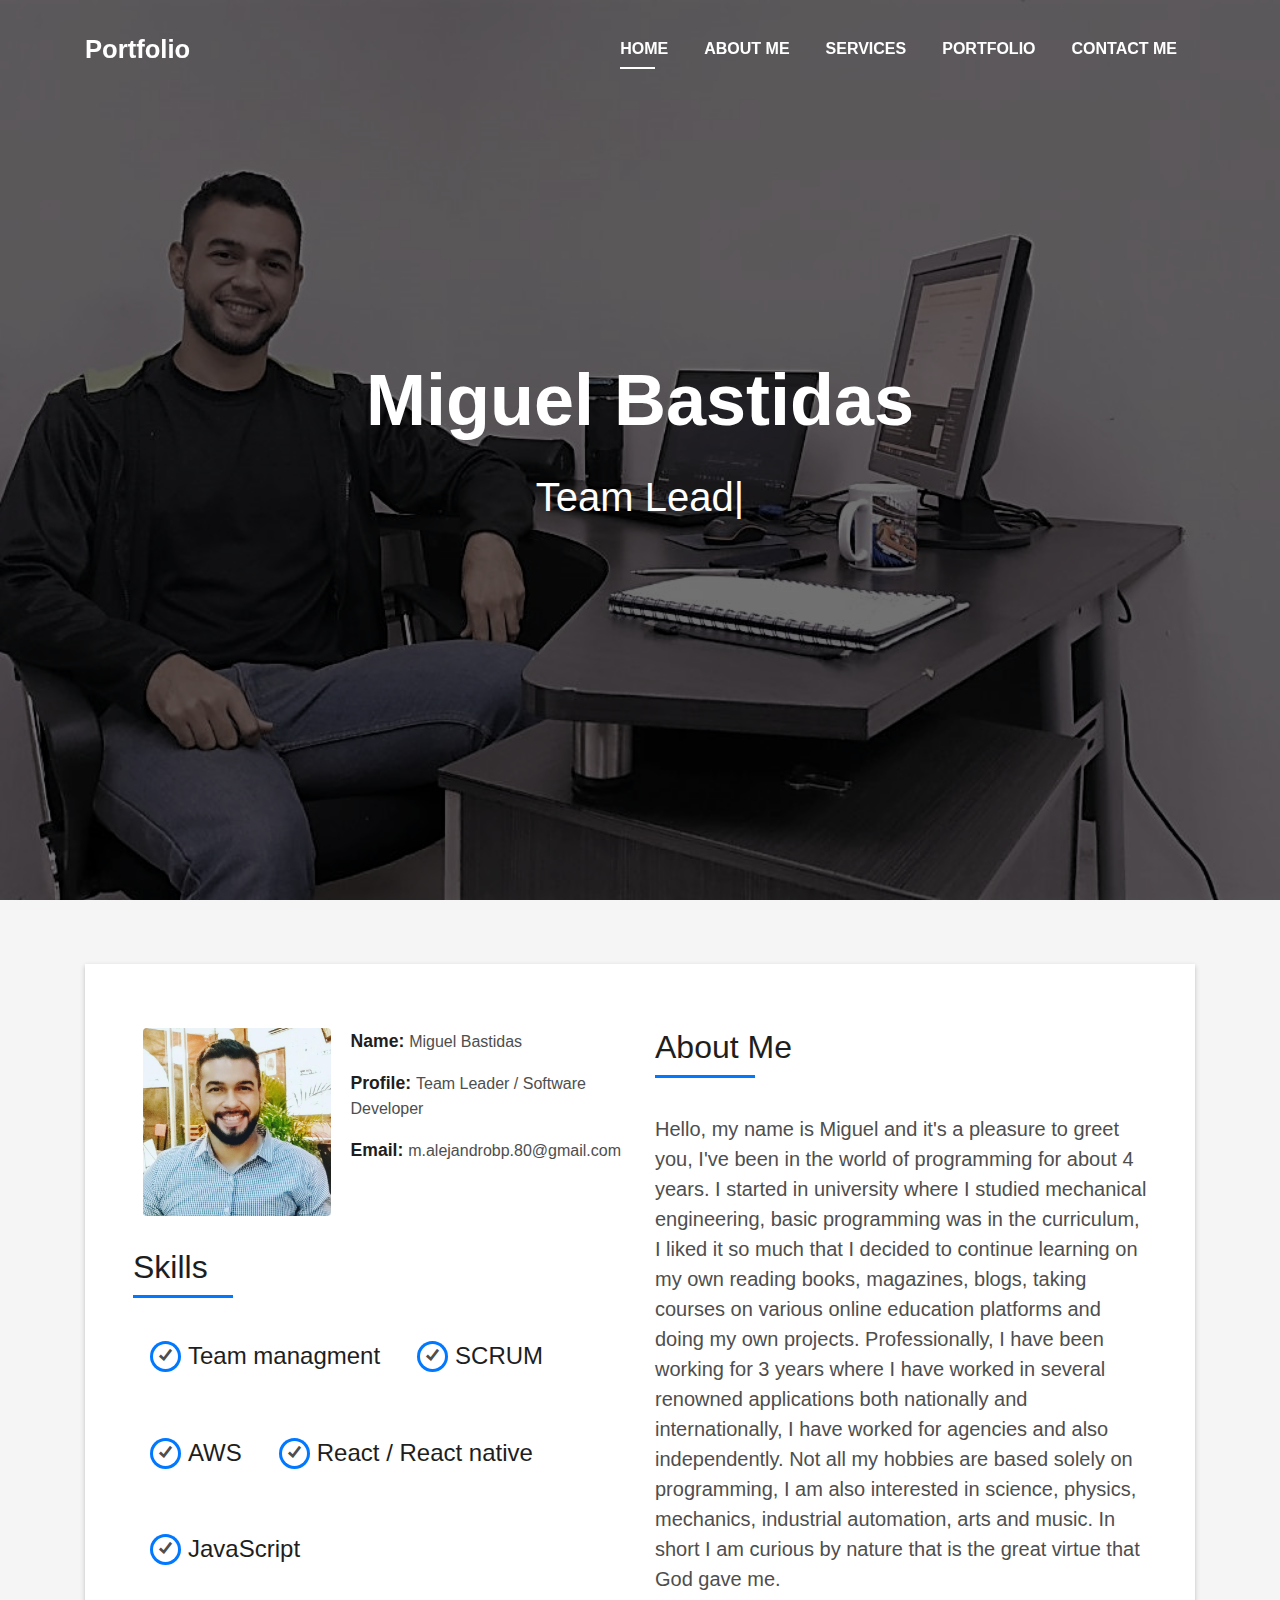
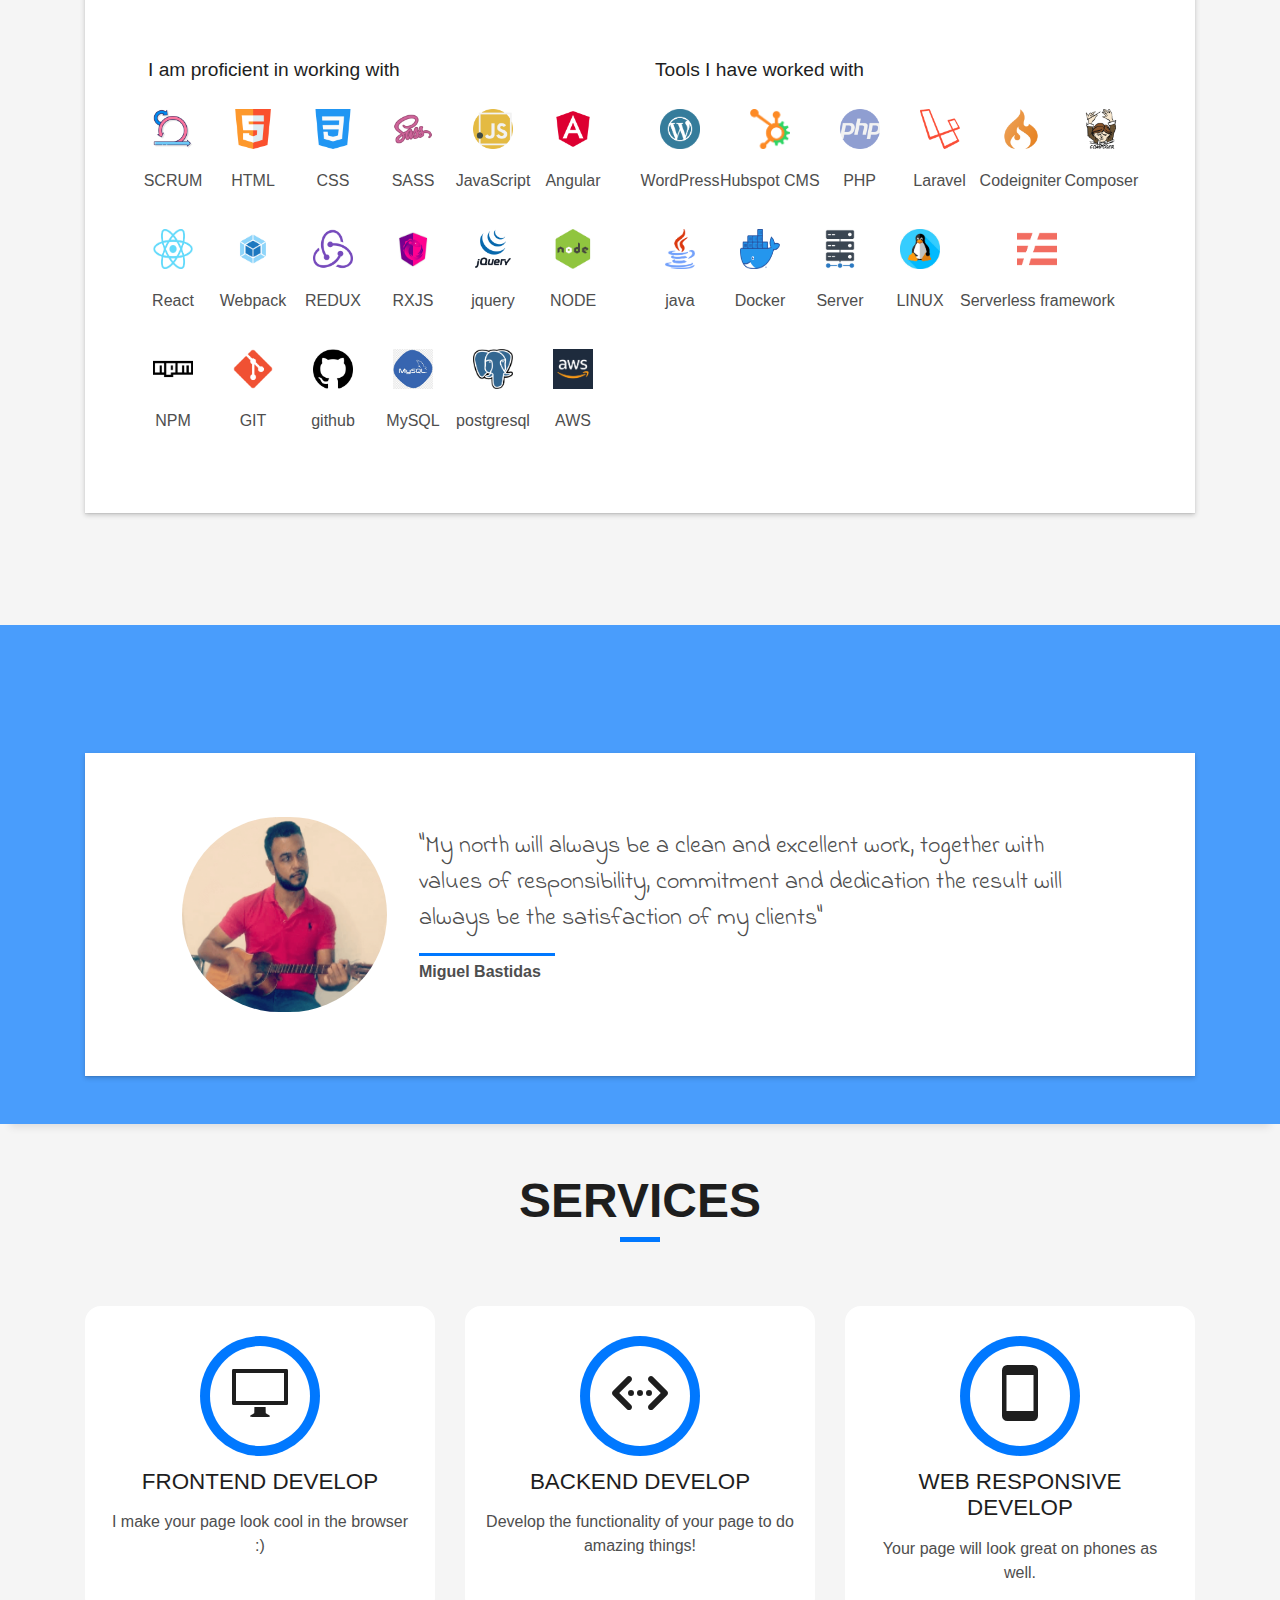
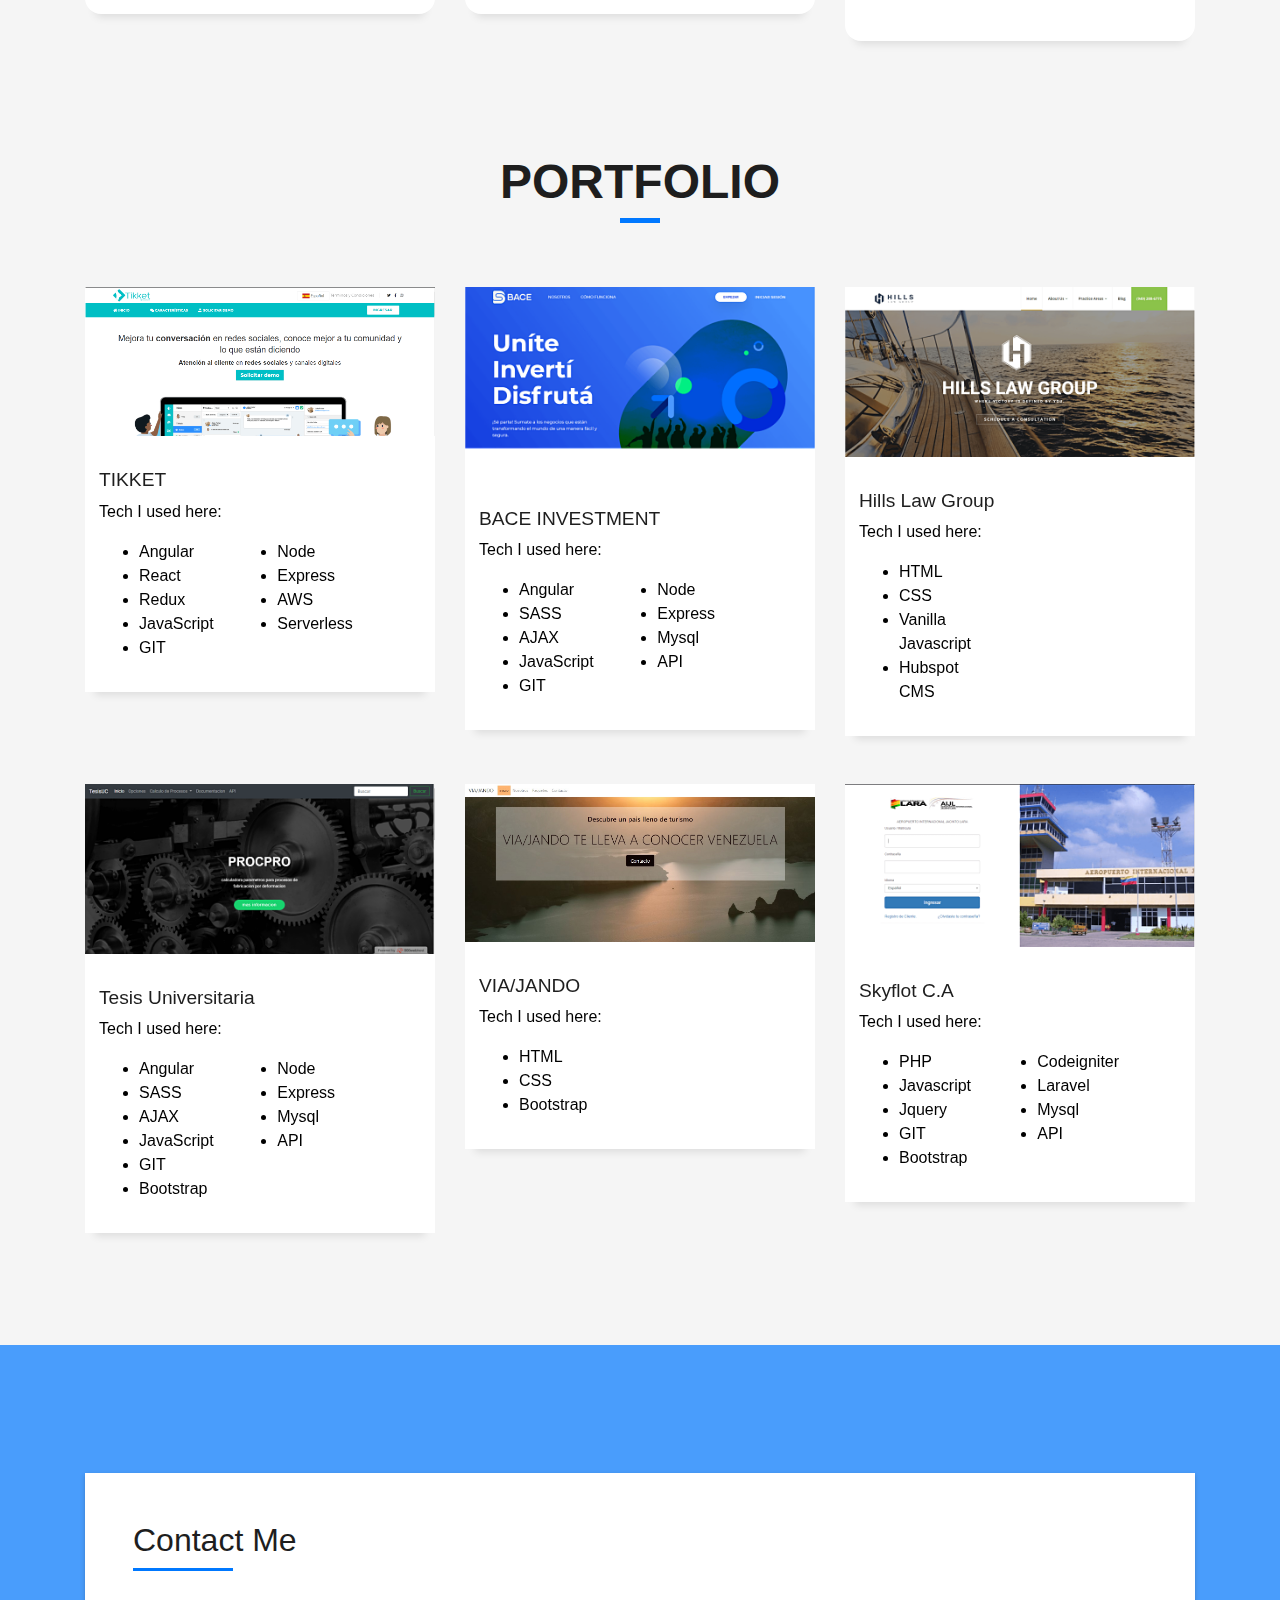
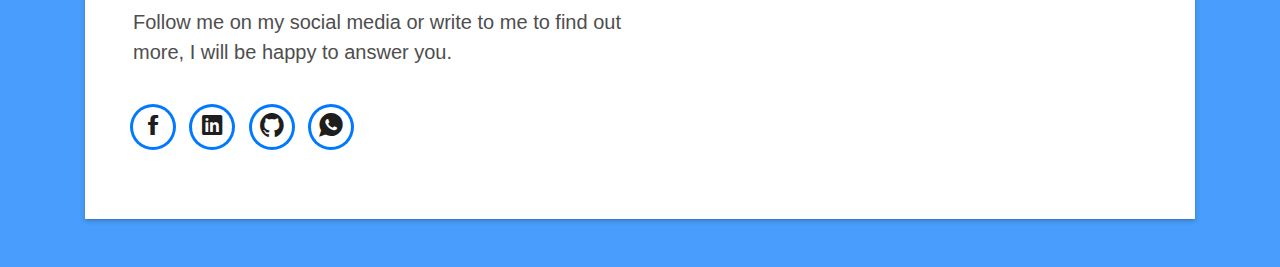
<file: index.html>
<!-- @format -->

<!DOCTYPE html>
<html lang="en">
  <head>
    <meta charset="utf-8" />
    <title>Miguel bastidas | FullStack Developer</title>
    <meta content="width=device-width, initial-scale=1.0" name="viewport" />
    <meta content="" name="keywords" />
    <meta content="" name="description" />

    <!-- Favicons -->
    <link href="img/dev.ico" rel="icon" />
    <link href="img/apple-touch-icon.png" rel="apple-touch-icon" />

    <!-- Bootstrap CSS File -->
    <link href="lib/bootstrap/css/bootstrap.min.css" rel="stylesheet" />

    <!-- Libraries CSS Files -->
    <link href="lib/font-awesome/css/font-awesome.min.css" rel="stylesheet" />
    <link href="lib/animate/animate.min.css" rel="stylesheet" />
    <link href="lib/ionicons/css/ionicons.min.css" rel="stylesheet" />
    <link href="lib/owlcarousel/assets/owl.carousel.min.css" rel="stylesheet" />
    <link href="lib/lightbox/css/lightbox.min.css" rel="stylesheet" />

    <!-- Main Stylesheet File -->
    <link href="css/style.css" rel="stylesheet" />

    <!-- =======================================================
    Theme Name: DevFolio
    Theme URL: https://bootstrapmade.com/devfolio-bootstrap-portfolio-html-template/
    Author: BootstrapMade.com
    License: https://bootstrapmade.com/license/
  ======================================================= -->
  </head>

  <body id="page-top">
    <!--/ Nav Star /-->
    <nav
      class="navbar navbar-b navbar-trans navbar-expand-md fixed-top"
      id="mainNav"
    >
      <div class="container">
        <a class="navbar-brand js-scroll" href="#page-top">Portfolio</a>
        <!-- <button
          class="navbar-toggler collapsed"
          type="button"
          data-toggle="collapse"
          data-target="#navbarDefault"
          aria-controls="navbarDefault"
          aria-expanded="false"
          aria-label="Toggle navigation"
        >
          <span></span>
          <span></span>
          <span></span>
        </button> -->
        <div
          class="navbar-collapse collapse justify-content-end"
          id="navbarDefault"
        >
          <ul class="navbar-nav">
            <li class="nav-item">
              <a class="nav-link js-scroll active" href="#home" id="inicio"
                >Home</a
              >
            </li>
            <li class="nav-item">
              <a class="nav-link js-scroll" href="#about" id="sobre_mi"
                >About Me</a
              >
            </li>
            <li class="nav-item">
              <a class="nav-link js-scroll" href="#service" id="servicios"
                >Services</a
              >
            </li>
            <li class="nav-item">
              <a class="nav-link js-scroll" href="#work" id="portafolio"
                >Portfolio</a
              >
            </li>
            <li class="nav-item">
              <a class="nav-link js-scroll" href="#contact" id="contacto"
                >Contact Me</a
              >
            </li>
          </ul>
          <!-- Material checked -->
        </div>
      </div>
    </nav>
    <!--/ Nav End /-->

    <!--/ Intro Skew Star /-->
    <div id="home" class="intro route bg-image">
      <div class="overlay-itro"></div>
      <div class="intro-content display-table">
        <div class="table-cell">
          <div class="container">
            <!--<p class="display-6 color-d">Hello, world!</p>-->
            <h1 class="intro-title mb-4">Miguel Bastidas</h1>
            <p class="intro-subtitle">
              <span class="text-slider-items"
                >Team Leader, Software Developer,Software Architecture
                Enthusiast</span
              ><strong class="text-slider"></strong>
            </p>
            <!-- <p class="pt-3"><a class="btn btn-primary btn js-scroll px-4" href="#about" role="button">Learn More</a></p> -->
          </div>
        </div>
      </div>
    </div>
    <!--/ Intro Skew End /-->

    <section id="about" class="about-mf sect-pt4 route">
      <div class="container">
        <div class="row">
          <div class="col-sm-12">
            <div class="box-shadow-full">
              <div class="row">
                <div class="col-md-6">
                  <div class="row">
                    <div class="col-sm-6 col-md-5">
                      <div class="about-img">
                        <img
                          src="img/foto.jpg"
                          class="img-fluid rounded b-shadow-a"
                          alt=""
                        />
                      </div>
                    </div>
                    <div class="col-sm-6 col-md-7">
                      <div class="about-info">
                        <p>
                          <span class="title-s" id="etiqueta1">Name: </span>
                          <span>Miguel Bastidas</span>
                        </p>
                        <p>
                          <span class="title-s" id="etiqueta2">Profile: </span>
                          <span>Team Leader / Software Developer</span>
                        </p>
                        <p>
                          <span class="title-s" id="etiqueta3">Email: </span>
                          <span>m.alejandrobp.80@gmail.com</span>
                        </p>
                      </div>
                    </div>
                  </div>
                  <div class="skill-mf">
                    <h5 class="title-left" id="Habilidad">Skills</h5>
                    <div class="content">
                      <div class="hability-content">
                        <span class="icon-check"
                          ><i class="ion-checkmark"></i
                        ></span>
                        <h4>Team managment</h4>
                      </div>
                      <div class="hability-content">
                        <span class="icon-check"
                          ><i class="ion-checkmark"></i
                        ></span>
                        <h4>SCRUM</h4>
                      </div>
                      <div class="hability-content">
                        <span class="icon-check"
                          ><i class="ion-checkmark"></i
                        ></span>
                        <h4>AWS</h4>
                      </div>
                      <div class="hability-content">
                        <span class="icon-check"
                          ><i class="ion-checkmark"></i
                        ></span>
                        <h4>React / React native</h4>
                      </div>
                      <div class="hability-content">
                        <span class="icon-check"
                          ><i class="ion-checkmark"></i
                        ></span>
                        <h4>JavaScript</h4>
                      </div>
                    </div>
                  </div>
                </div>
                <div class="col-md-6">
                  <div class="about-me pt-4 pt-md-0">
                    <div class="title-box-2">
                      <h5 class="title-left" id="sobre_mi_2">About Me</h5>
                    </div>
                    <p class="lead" id="descripcion">
                      Hello, my name is Miguel and it's a pleasure to greet you,
                      I've been in the world of programming for about 4 years. I
                      started in university where I studied mechanical
                      engineering, basic programming was in the curriculum, I
                      liked it so much that I decided to continue learning on my
                      own reading books, magazines, blogs, taking courses on
                      various online education platforms and doing my own
                      projects. Professionally, I have been working for 3 years
                      where I have worked in several renowned applications both
                      nationally and internationally, I have worked for agencies
                      and also independently. Not all my hobbies are based
                      solely on programming, I am also interested in science,
                      physics, mechanics, industrial automation, arts and music.
                      In short I am curious by nature that is the great virtue
                      that God gave me.
                    </p>
                  </div>
                </div>
              </div>
              <div class="container mt-5">
                <div class="row">
                  <div class="col-md-6">
                    <h5 class="w-title">I am proficient in working with</h5>
                    <div class="row">
                      <div class="tech text-center">
                        <img src="img/mele.png" alt="" />
                        <p>SCRUM</p>
                      </div>
                      <div class="tech text-center">
                        <img src="img/html5.png" alt="" />
                        <p>HTML</p>
                      </div>
                      <div class="tech text-center">
                        <img src="img/css.png" alt="" />
                        <p>CSS</p>
                      </div>
                      <div class="tech text-center">
                        <img src="img/sass.png" alt="" />
                        <p>SASS</p>
                      </div>
                      <div class="tech text-center">
                        <img src="img/javascript.png" alt="" />
                        <p>JavaScript</p>
                      </div>
                      <div class="tech text-center">
                        <img src="img/2angular.png" alt="" />
                        <p>Angular</p>
                      </div>
                      <div class="tech text-center">
                        <img src="img/react.png" alt="" />
                        <p>React</p>
                      </div>
                      <div class="tech text-center">
                        <img src="img/webpack.png" alt="" />
                        <p>Webpack</p>
                      </div>
                      <div class="tech text-center">
                        <img src="img/redux.png" alt="" />
                        <p>REDUX</p>
                      </div>
                      <div class="tech text-center">
                        <img src="img/ngrx.png" alt="" />
                        <p>RXJS</p>
                      </div>

                      <div class="tech text-center">
                        <img src="img/2jquery.png" alt="" />
                        <p>jquery</p>
                      </div>
                      <div class="tech text-center">
                        <img src="img/node.png" alt="" />
                        <p>NODE</p>
                      </div>
                      <div class="tech text-center">
                        <img src="img/2npm.png" alt="" />
                        <p>NPM</p>
                      </div>
                      <div class="tech text-center">
                        <img src="img/git.png" alt="" />
                        <p>GIT</p>
                      </div>
                      <div class="tech text-center">
                        <img src="img/github.png" alt="" />
                        <p>github</p>
                      </div>

                      <div class="tech text-center">
                        <img src="img/mysql2.jpg" alt="" />
                        <p>MySQL</p>
                      </div>
                      <div class="tech text-center">
                        <img src="img/2postgres.png" alt="" />
                        <p>postgresql</p>
                      </div>
                      <div class="tech text-center">
                        <img src="img/aws.svg" alt="" />
                        <p>AWS</p>
                      </div>
                    </div>
                  </div>
                  <div class="col-md-6">
                    <h5 class="w-title">Tools I have worked with</h5>
                    <div class="row">
                      <div class="tech text-center">
                        <img src="img/wp.png" alt="" />
                        <p>WordPress</p>
                      </div>
                      <div class="tech text-center">
                        <img src="img/hubspot.png" alt="" />
                        <p>Hubspot CMS</p>
                      </div>
                      <div class="tech text-center">
                        <img src="img/2php.png" alt="" />
                        <p>PHP</p>
                      </div>
                      <div class="tech text-center">
                        <img src="img/2laravel.png" alt="" />
                        <p>Laravel</p>
                      </div>
                      <div class="tech text-center">
                        <img src="img/2codeigniter.png" alt="" />
                        <p>Codeigniter</p>
                      </div>

                      <div class="tech text-center">
                        <img src="img/composer.png" alt="" />
                        <p>Composer</p>
                      </div>
                      <div class="tech text-center">
                        <img src="img/2java.png" alt="" />
                        <p>java</p>
                      </div>
                      <div class="tech text-center">
                        <img src="img/docker.png" alt="" />
                        <p>Docker</p>
                      </div>
                      <div class="tech text-center">
                        <img src="img/server.png" alt="" />
                        <p>Server</p>
                      </div>
                      <div class="tech text-center">
                        <img src="img/linux.jpg" alt="" />
                        <p>LINUX</p>
                      </div>
                      <div class="tech text-center">
                        <img src="img/serverless.png" alt="" />
                        <p>Serverless framework</p>
                      </div>
                    </div>
                  </div>
                </div>
              </div>
            </div>
          </div>
        </div>
      </div>
    </section>

    <section
      class="paralax-mf footer-paralax bg-image sect-mt4 route"
      style="background-image: url(img/azulejos.jpg)"
    >
      <div class="overlay-mf"></div>
      <div class="container">
        <div class="row">
          <div class="col-sm-12">
            <div class="contact-mf">
              <div id="contact" class="box-shadow-full">
                <div class="top-content-secction row">
                  <img src="img/1.png" class="col-md-3" alt="" />
                  <div class="top-content-text col-md-9">
                    <p class="cita" id="cita">
                      "My north will always be a clean and excellent work,
                      together with values of responsibility, commitment and
                      dedication the result will always be the satisfaction of
                      my clients"
                    </p>
                    <div class="section-line"></div>
                    <p class="name">Miguel Bastidas</p>
                  </div>
                </div>
              </div>
            </div>
          </div>
        </div>
      </div>
    </section>

    <!--/ Section Services Star /-->
    <section id="service" class="services-mf route pt-5">
      <div class="container">
        <div class="row">
          <div class="col-sm-12">
            <div class="title-box text-center">
              <h3 class="title-a" id="servicios2">Services</h3>
              <div class="line-mf"></div>
            </div>
          </div>
        </div>
        <div class="row">
          <div class="col-md-4">
            <div class="service-box">
              <div class="service-ico">
                <span class="ico-circle"><i class="ion-monitor"></i></span>
              </div>
              <div class="service-content">
                <h2 class="s-title" id="s-1">FRONTEND DEVELOP</h2>
                <p class="s-description text-center" id="ss-1">
                  I make your page look cool in the browser :)
                </p>
              </div>
            </div>
          </div>
          <div class="col-md-4">
            <div class="service-box">
              <div class="service-ico">
                <span class="ico-circle"><i class="ion-code-working"></i></span>
              </div>
              <div class="service-content">
                <h2 class="s-title" id="s-2">BACKEND DEVELOP</h2>
                <p class="s-description text-center" id="ss-2">
                  Develop the functionality of your page to do amazing things!
                </p>
              </div>
            </div>
          </div>
          <div class="col-md-4">
            <div class="service-box">
              <div class="service-ico">
                <span class="ico-circle"
                  ><i class="ion-android-phone-portrait"></i
                ></span>
              </div>
              <div class="service-content">
                <h2 class="s-title" id="s-3">WEB RESPONSIVE DEVELOP</h2>
                <p class="s-description text-center" id="ss-3">
                  Your page will look great on phones as well.
                </p>
              </div>
            </div>
          </div>
        </div>
      </div>
    </section>
    <!--/ Section Services End /-->

    <!--/ Section Portfolio Star /-->
    <section id="work" class="portfolio-mf sect-pt4 route">
      <div class="container">
        <div class="row">
          <div class="col-sm-12">
            <div class="title-box text-center">
              <h3 class="title-a" id="portafolio2">Portfolio</h3>
              <div class="line-mf"></div>
            </div>
          </div>
        </div>

        <div class="row">
          <div class="col-md-4">
            <div class="work-box">
              <a href="img/tikket.png" data-lightbox="gallery-mf">
                <div class="work-img">
                  <img src="img/tikket.png" alt="" class="img-fluid" />
                </div>
                <div class="work-content">
                  <div class="row">
                    <div class="col-sm-8">
                      <h2 class="w-title">TIKKET</h2>
                      <p class="use_tech">Tech I used here:</p>
                      <div class="row">
                        <div class="col-5">
                          <ul>
                            <li>Angular</li>
                            <li>React</li>
                            <li>Redux</li>
                            <li>JavaScript</li>
                            <li>GIT</li>
                          </ul>
                        </div>
                        <div class="col-2"></div>
                        <div class="col-5">
                          <ul>
                            <li>Node</li>
                            <li>Express</li>
                            <li>AWS</li>
                            <li>Serverless</li>
                          </ul>
                        </div>
                      </div>
                    </div>
                  </div>
                </div>
              </a>
            </div>
          </div>
          <div class="col-md-4">
            <div class="work-box">
              <a href="img/bace.png" data-lightbox="gallery-mf">
                <div class="work-img">
                  <img src="img/bace.png" alt="" class="img-fluid" />
                </div>
                <div class="work-content">
                  <div class="row">
                    <div class="col-sm-8">
                      <h2 class="w-title">BACE INVESTMENT</h2>
                      <p class="use_tech">Tech I used here:</p>
                      <div class="row">
                        <div class="col-5">
                          <ul>
                            <li>Angular</li>
                            <li>SASS</li>
                            <li>AJAX</li>
                            <li>JavaScript</li>
                            <li>GIT</li>
                          </ul>
                        </div>
                        <div class="col-2"></div>
                        <div class="col-5">
                          <ul>
                            <li>Node</li>
                            <li>Express</li>
                            <li>Mysql</li>
                            <li>API</li>
                          </ul>
                        </div>
                      </div>
                    </div>
                  </div>
                </div>
              </a>
            </div>
          </div>
          <div class="col-md-4">
            <div class="work-box">
              <a href="img/hillsla.png" data-lightbox="gallery-mf">
                <div class="work-img">
                  <img src="img/hillsla.png" alt="" class="img-fluid" />
                </div>
                <div class="work-content">
                  <div class="row">
                    <div class="col-sm-8">
                      <h2 class="w-title">Hills Law Group</h2>
                      <p class="use_tech">Tech I used here:</p>
                      <div class="row">
                        <div class="col-5">
                          <ul>
                            <li>HTML</li>
                            <li>CSS</li>
                            <li>Vanilla Javascript</li>
                            <li>Hubspot CMS</li>
                          </ul>
                        </div>
                        <div class="col-2"></div>
                        <div class="col-5"></div>
                      </div>
                    </div>
                  </div>
                </div>
              </a>
            </div>
          </div>
          <div class="col-md-4">
            <div class="work-box">
              <a href="img/tesis-uc.png" data-lightbox="gallery-mf">
                <div class="work-img">
                  <img src="img/tesis-uc.png" alt="" class="img-fluid" />
                </div>
                <div class="work-content">
                  <div class="row">
                    <div class="col-sm-8">
                      <h2 class="w-title">Tesis Universitaria</h2>
                      <p class="use_tech">Tech I used here:</p>
                      <div class="row">
                        <div class="col-5">
                          <ul>
                            <li>Angular</li>
                            <li>SASS</li>
                            <li>AJAX</li>
                            <li>JavaScript</li>
                            <li>GIT</li>
                            <li>Bootstrap</li>
                          </ul>
                        </div>
                        <div class="col-2"></div>
                        <div class="col-5">
                          <ul>
                            <li>Node</li>
                            <li>Express</li>
                            <li>Mysql</li>
                            <li>API</li>
                          </ul>
                        </div>
                      </div>
                    </div>
                  </div>
                </div>
              </a>
            </div>
          </div>
          <div class="col-md-4">
            <div class="work-box">
              <a href="img/viajando.jpg" data-lightbox="gallery-mf">
                <div class="work-img">
                  <img src="img/viajando.jpg" alt="" class="img-fluid" />
                </div>
                <div class="work-content">
                  <div class="row">
                    <div class="col-sm-8">
                      <h2 class="w-title">VIA/JANDO</h2>
                      <p class="use_tech">Tech I used here:</p>
                      <div class="row">
                        <div class="col-5">
                          <ul>
                            <li>HTML</li>
                            <li>CSS</li>
                            <li>Bootstrap</li>
                          </ul>
                        </div>
                        <div class="col-2"></div>
                        <div class="col-5"></div>
                      </div>
                    </div>
                  </div>
                </div>
              </a>
            </div>
          </div>
          <div class="col-md-4">
            <div class="work-box">
              <a href="img/skyflot.png" data-lightbox="gallery-mf">
                <div class="work-img">
                  <img src="img/skyflot.png" alt="" class="img-fluid" />
                </div>
                <div class="work-content">
                  <div class="row">
                    <div class="col-sm-8">
                      <h2 class="w-title">Skyflot C.A</h2>
                      <p class="use_tech">Tech I used here:</p>
                      <div class="row">
                        <div class="col-5">
                          <ul>
                            <li>PHP</li>
                            <li>Javascript</li>
                            <li>Jquery</li>
                            <li>GIT</li>
                            <li>Bootstrap</li>
                          </ul>
                        </div>
                        <div class="col-2"></div>
                        <div class="col-5">
                          <ul>
                            <li>Codeigniter</li>
                            <li>Laravel</li>
                            <li>Mysql</li>
                            <li>API</li>
                          </ul>
                        </div>
                      </div>
                    </div>
                  </div>
                </div>
              </a>
            </div>
          </div>
        </div>
      </div>
    </section>

    <!--/ Section Portfolio End /-->

    <!--/ Section Contact-Footer Star /-->
    <section
      class="paralax-mf footer-paralax bg-image sect-mt4 route"
      style="background-image: url(img/overlay-bg.jpg)"
    >
      <div class="overlay-mf"></div>
      <div class="container">
        <div class="row">
          <div class="col-sm-12">
            <div class="contact-mf">
              <div id="contact" class="box-shadow-full">
                <div class="row">
                  <div class="col-md-6">
                    <div class="title-box-2 pt-4 pt-md-0">
                      <h5 class="title-left" id="encuentrame">Contact Me</h5>
                    </div>
                    <div class="more-info">
                      <p class="lead" id="encuentrame_msj">
                        Follow me on my social media or write to me to find out
                        more, I will be happy to answer you.
                      </p>
                    </div>
                    <div class="socials">
                      <ul>
                        <li>
                          <a
                            href="https://www.facebook.com/miguel.bastidas.18"
                            target="_blank"
                            ><span class="ico-circle"
                              ><i class="ion-social-facebook"></i></span
                          ></a>
                        </li>
                        <li>
                          <a
                            href="https://www.linkedin.com/in/miguel-bastidas-737a24109/"
                            target="_blank"
                            ><span class="ico-circle"
                              ><i class="ion-social-linkedin"></i></span
                          ></a>
                        </li>
                        <li>
                          <a
                            href="https://github.com/malejandro80"
                            target="_blank"
                            ><span class="ico-circle"
                              ><i class="ion-social-github"></i></span
                          ></a>
                        </li>
                        <li>
                          <a href="https://wa.me/584128992242" target="_blank"
                            ><span class="ico-circle"
                              ><i class="ion-social-whatsapp"></i></span
                          ></a>
                        </li>
                      </ul>
                    </div>
                  </div>
                </div>
              </div>
            </div>
          </div>
        </div>
      </div>
    </section>
    <!--/ Section Contact-footer End /-->

    <a href="#" class="back-to-top"><i class="fa fa-chevron-up"></i></a>
    <div id="preloader"></div>

    <!-- JavaScript Libraries -->
    <script src="lib/jquery/jquery.min.js"></script>
    <script src="lib/jquery/jquery-migrate.min.js"></script>
    <script src="lib/popper/popper.min.js"></script>
    <script src="lib/bootstrap/js/bootstrap.min.js"></script>
    <script src="lib/easing/easing.min.js"></script>
    <script src="lib/counterup/jquery.waypoints.min.js"></script>
    <script src="lib/counterup/jquery.counterup.js"></script>
    <script src="lib/owlcarousel/owl.carousel.min.js"></script>
    <script src="lib/lightbox/js/lightbox.min.js"></script>
    <script src="lib/typed/typed.min.js"></script>
    <!-- Contact Form JavaScript File -->
    <script src="contactform/contactform.js"></script>

    <!-- Template Main Javascript File -->
    <!-- <script src="js/languaje.js"></script> -->
    <script src="js/main.js"></script>
  </body>
</html>
</file>
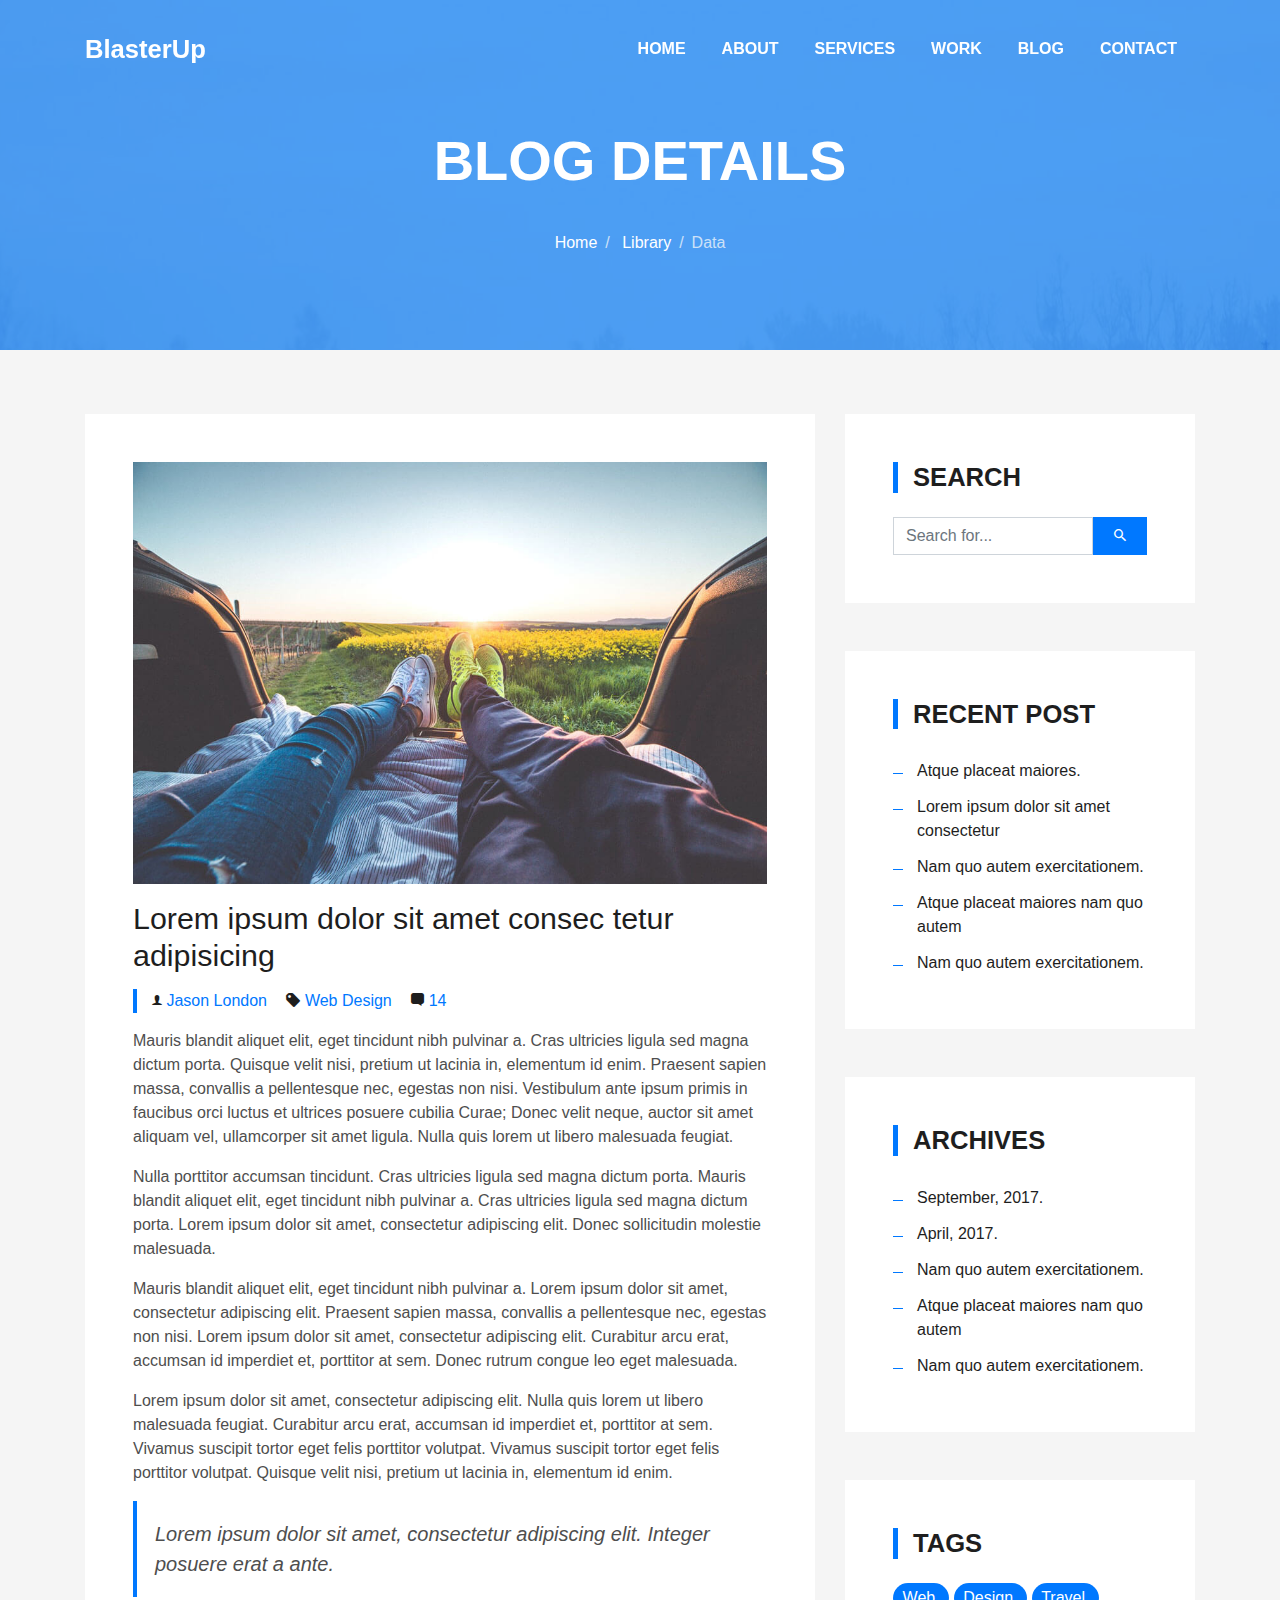
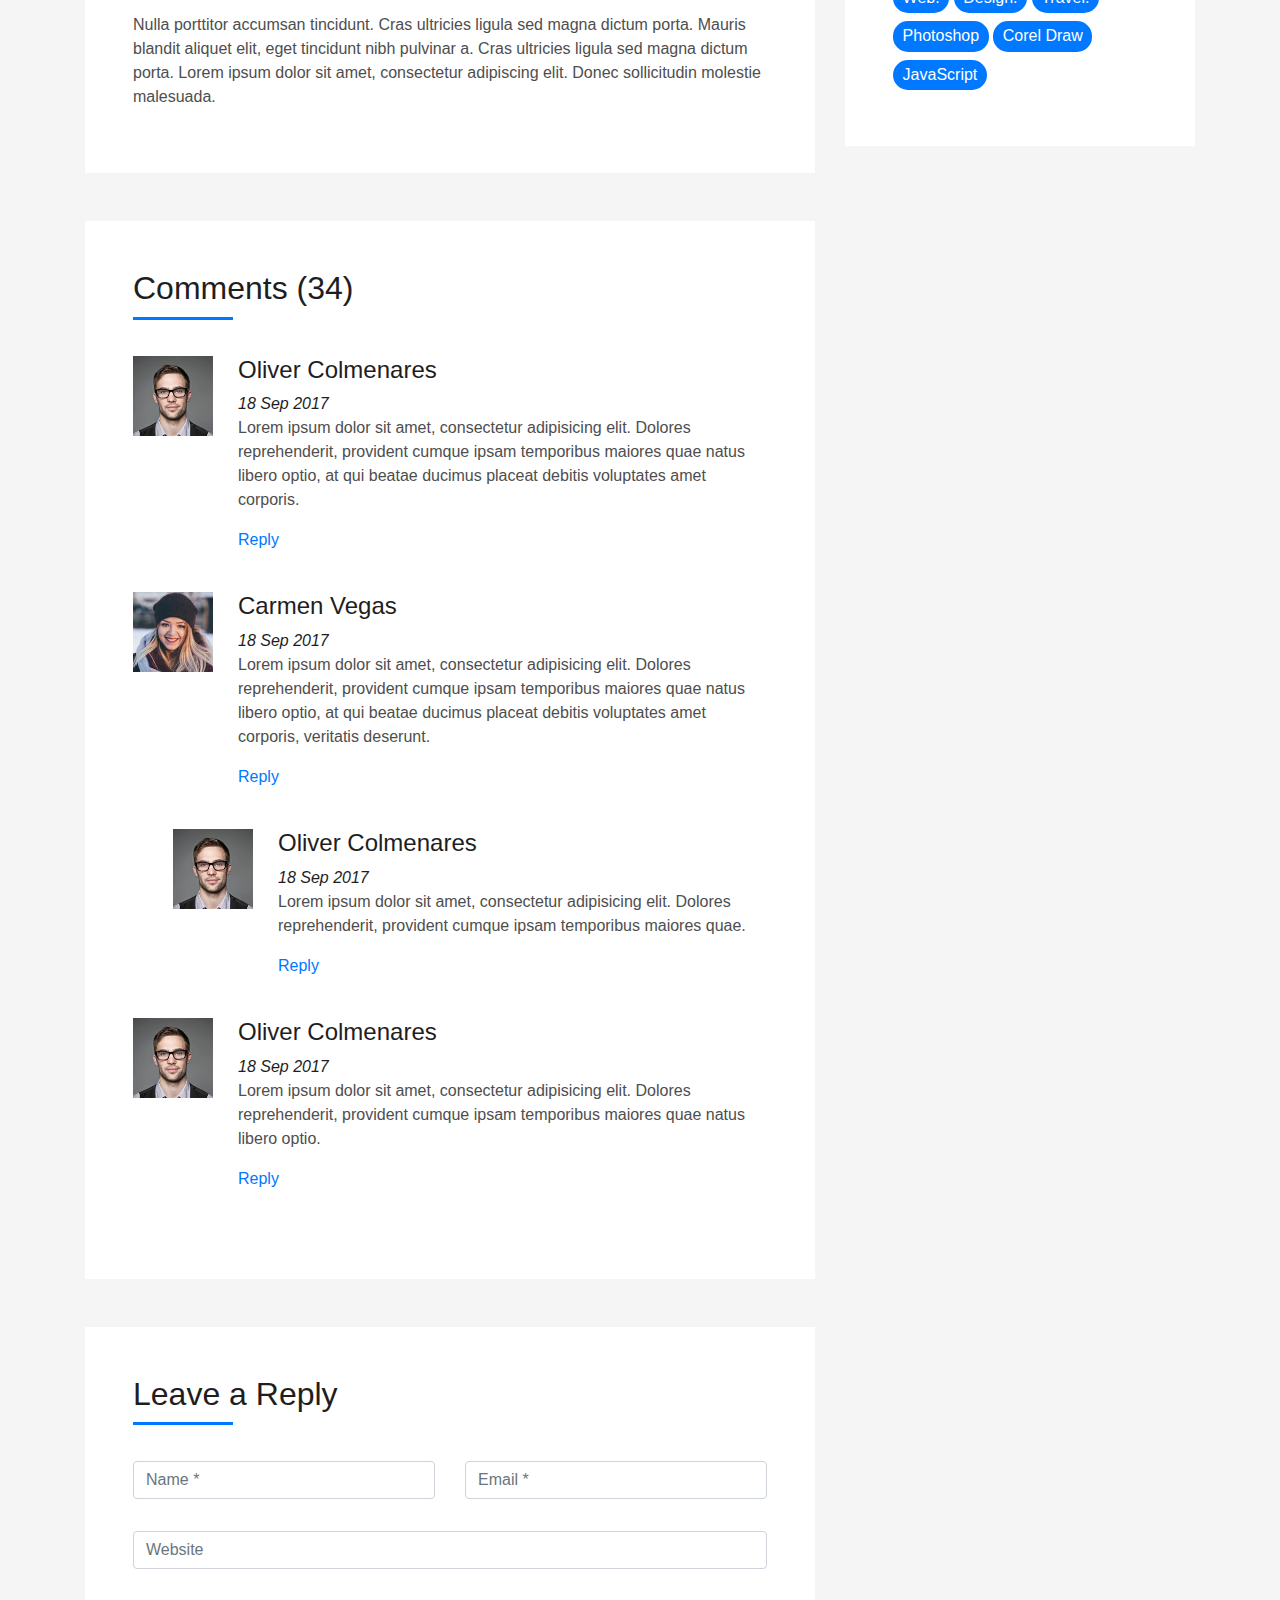
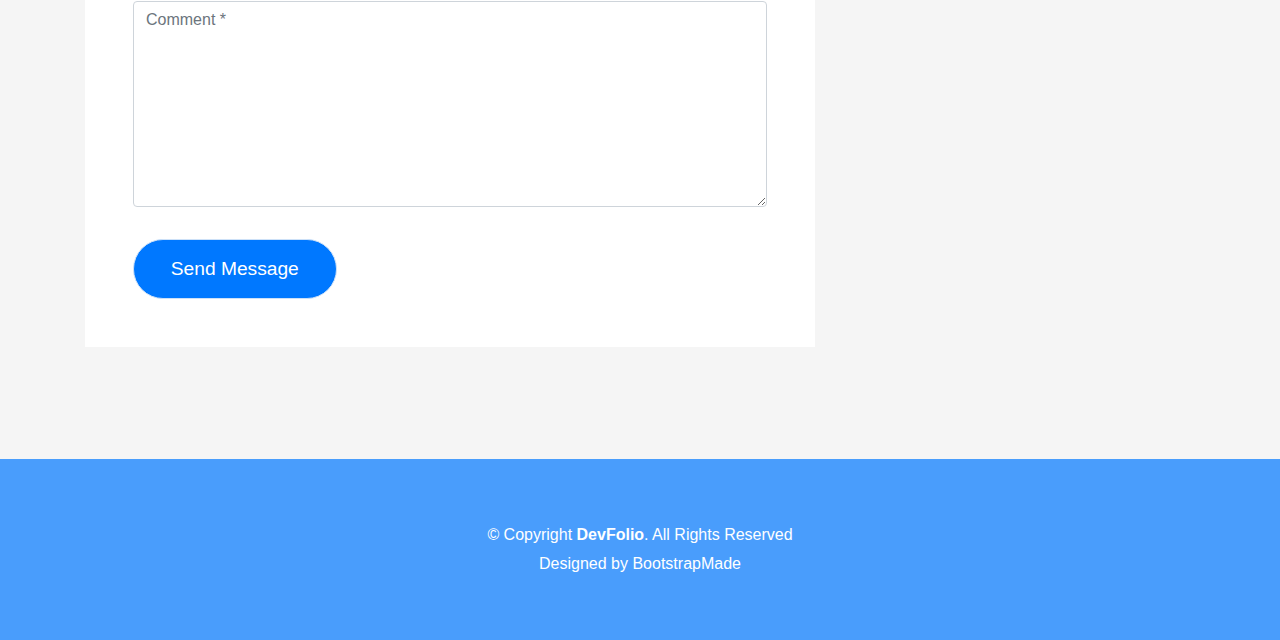
<file: blog-single.html>
<!DOCTYPE html>
<html lang="en">
  <head>
    <meta charset="utf-8" />
    <title>DevFolio Bootstrap Template</title>
    <meta content="width=device-width, initial-scale=1.0" name="viewport" />
    <meta content="" name="keywords" />
    <meta content="" name="description" />

    <!-- Favicons -->
    <link href="img/favicon.png" rel="icon" />
    <link href="img/apple-touch-icon.png" rel="apple-touch-icon" />

    <!-- Bootstrap CSS File -->
    <link href="lib/bootstrap/css/bootstrap.min.css" rel="stylesheet" />

    <!-- Libraries CSS Files -->
    <link href="lib/font-awesome/css/font-awesome.min.css" rel="stylesheet" />
    <link href="lib/animate/animate.min.css" rel="stylesheet" />
    <link href="lib/ionicons/css/ionicons.min.css" rel="stylesheet" />
    <link href="lib/owlcarousel/assets/owl.carousel.min.css" rel="stylesheet" />
    <link href="lib/lightbox/css/lightbox.min.css" rel="stylesheet" />

    <!-- Main Stylesheet File -->
    <link href="css/style.css" rel="stylesheet" />

    <!-- =======================================================
    Theme Name: DevFolio
    Theme URL: https://bootstrapmade.com/devfolio-bootstrap-portfolio-html-template/
    Author: BootstrapMade.com
    License: https://bootstrapmade.com/license/
  ======================================================= -->
  </head>

  <body>
    <!--/ Nav Star /-->
    <nav
      class="navbar navbar-b navbar-trans navbar-expand-md fixed-top"
      id="mainNav"
    >
      <div class="container">
        <a class="navbar-brand js-scroll" href="#page-top">BlasterUp</a>
        <button
          class="navbar-toggler collapsed"
          type="button"
          data-toggle="collapse"
          data-target="#navbarDefault"
          aria-controls="navbarDefault"
          aria-expanded="false"
          aria-label="Toggle navigation"
        >
          <span></span>
          <span></span>
          <span></span>
        </button>
        <div
          class="navbar-collapse collapse justify-content-end"
          id="navbarDefault"
        >
          <ul class="navbar-nav">
            <li class="nav-item">
              <a class="nav-link js-scroll" href="index.html">Home</a>
            </li>
            <li class="nav-item">
              <a class="nav-link js-scroll" href="#">About</a>
            </li>
            <li class="nav-item">
              <a class="nav-link js-scroll" href="#">Services</a>
            </li>
            <li class="nav-item">
              <a class="nav-link js-scroll" href="#">Work</a>
            </li>
            <li class="nav-item">
              <a class="nav-link js-scroll" href="#">Blog</a>
            </li>
            <li class="nav-item">
              <a class="nav-link js-scroll" href="#">Contact</a>
            </li>
          </ul>
        </div>
      </div>
    </nav>
    <!--/ Nav End /-->

    <!--/ Intro Skew Star /-->
    <div
      class="intro intro-single route bg-image"
      style="background-image: url(img/overlay-bg.jpg)"
    >
      <div class="overlay-mf"></div>
      <div class="intro-content display-table">
        <div class="table-cell">
          <div class="container">
            <h2 class="intro-title mb-4">Blog Details</h2>
            <ol class="breadcrumb d-flex justify-content-center">
              <li class="breadcrumb-item">
                <a href="#">Home</a>
              </li>
              <li class="breadcrumb-item">
                <a href="#">Library</a>
              </li>
              <li class="breadcrumb-item active">Data</li>
            </ol>
          </div>
        </div>
      </div>
    </div>
    <!--/ Intro Skew End /-->

    <!--/ Section Blog-Single Star /-->
    <section class="blog-wrapper sect-pt4" id="blog">
      <div class="container">
        <div class="row">
          <div class="col-md-8">
            <div class="post-box">
              <div class="post-thumb">
                <img src="img/post-1.jpg" class="img-fluid" alt="" />
              </div>
              <div class="post-meta">
                <h1 class="article-title">
                  Lorem ipsum dolor sit amet consec tetur adipisicing
                </h1>
                <ul>
                  <li>
                    <span class="ion-ios-person"></span>
                    <a href="#">Jason London</a>
                  </li>
                  <li>
                    <span class="ion-pricetag"></span>
                    <a href="#">Web Design</a>
                  </li>
                  <li>
                    <span class="ion-chatbox"></span>
                    <a href="#">14</a>
                  </li>
                </ul>
              </div>
              <div class="article-content">
                <p>
                  Mauris blandit aliquet elit, eget tincidunt nibh pulvinar a.
                  Cras ultricies ligula sed magna dictum porta. Quisque velit
                  nisi, pretium ut lacinia in, elementum id enim. Praesent
                  sapien massa, convallis a pellentesque nec, egestas non nisi.
                  Vestibulum ante ipsum primis in faucibus orci luctus et
                  ultrices posuere cubilia Curae; Donec velit neque, auctor sit
                  amet aliquam vel, ullamcorper sit amet ligula. Nulla quis
                  lorem ut libero malesuada feugiat.
                </p>
                <p>
                  Nulla porttitor accumsan tincidunt. Cras ultricies ligula sed
                  magna dictum porta. Mauris blandit aliquet elit, eget
                  tincidunt nibh pulvinar a. Cras ultricies ligula sed magna
                  dictum porta. Lorem ipsum dolor sit amet, consectetur
                  adipiscing elit. Donec sollicitudin molestie malesuada.
                </p>
                <p>
                  Mauris blandit aliquet elit, eget tincidunt nibh pulvinar a.
                  Lorem ipsum dolor sit amet, consectetur adipiscing elit.
                  Praesent sapien massa, convallis a pellentesque nec, egestas
                  non nisi. Lorem ipsum dolor sit amet, consectetur adipiscing
                  elit. Curabitur arcu erat, accumsan id imperdiet et, porttitor
                  at sem. Donec rutrum congue leo eget malesuada.
                </p>
                <p>
                  Lorem ipsum dolor sit amet, consectetur adipiscing elit. Nulla
                  quis lorem ut libero malesuada feugiat. Curabitur arcu erat,
                  accumsan id imperdiet et, porttitor at sem. Vivamus suscipit
                  tortor eget felis porttitor volutpat. Vivamus suscipit tortor
                  eget felis porttitor volutpat. Quisque velit nisi, pretium ut
                  lacinia in, elementum id enim.
                </p>
                <blockquote class="blockquote">
                  <p class="mb-0">
                    Lorem ipsum dolor sit amet, consectetur adipiscing elit.
                    Integer posuere erat a ante.
                  </p>
                </blockquote>
                <p>
                  Nulla porttitor accumsan tincidunt. Cras ultricies ligula sed
                  magna dictum porta. Mauris blandit aliquet elit, eget
                  tincidunt nibh pulvinar a. Cras ultricies ligula sed magna
                  dictum porta. Lorem ipsum dolor sit amet, consectetur
                  adipiscing elit. Donec sollicitudin molestie malesuada.
                </p>
              </div>
            </div>
            <div class="box-comments">
              <div class="title-box-2">
                <h4 class="title-comments title-left">Comments (34)</h4>
              </div>
              <ul class="list-comments">
                <li>
                  <div class="comment-avatar">
                    <img src="img/testimonial-2.jpg" alt="" />
                  </div>
                  <div class="comment-details">
                    <h4 class="comment-author">Oliver Colmenares</h4>
                    <span>18 Sep 2017</span>
                    <p>
                      Lorem ipsum dolor sit amet, consectetur adipisicing elit.
                      Dolores reprehenderit, provident cumque ipsam temporibus
                      maiores quae natus libero optio, at qui beatae ducimus
                      placeat debitis voluptates amet corporis.
                    </p>
                    <a href="3">Reply</a>
                  </div>
                </li>
                <li>
                  <div class="comment-avatar">
                    <img src="img/testimonial-4.jpg" alt="" />
                  </div>
                  <div class="comment-details">
                    <h4 class="comment-author">Carmen Vegas</h4>
                    <span>18 Sep 2017</span>
                    <p>
                      Lorem ipsum dolor sit amet, consectetur adipisicing elit.
                      Dolores reprehenderit, provident cumque ipsam temporibus
                      maiores quae natus libero optio, at qui beatae ducimus
                      placeat debitis voluptates amet corporis, veritatis
                      deserunt.
                    </p>
                    <a href="3">Reply</a>
                  </div>
                </li>
                <li class="comment-children">
                  <div class="comment-avatar">
                    <img src="img/testimonial-2.jpg" alt="" />
                  </div>
                  <div class="comment-details">
                    <h4 class="comment-author">Oliver Colmenares</h4>
                    <span>18 Sep 2017</span>
                    <p>
                      Lorem ipsum dolor sit amet, consectetur adipisicing elit.
                      Dolores reprehenderit, provident cumque ipsam temporibus
                      maiores quae.
                    </p>
                    <a href="3">Reply</a>
                  </div>
                </li>
                <li>
                  <div class="comment-avatar">
                    <img src="img/testimonial-2.jpg" alt="" />
                  </div>
                  <div class="comment-details">
                    <h4 class="comment-author">Oliver Colmenares</h4>
                    <span>18 Sep 2017</span>
                    <p>
                      Lorem ipsum dolor sit amet, consectetur adipisicing elit.
                      Dolores reprehenderit, provident cumque ipsam temporibus
                      maiores quae natus libero optio.
                    </p>
                    <a href="3">Reply</a>
                  </div>
                </li>
              </ul>
            </div>
            <div class="form-comments">
              <div class="title-box-2">
                <h3 class="title-left">
                  Leave a Reply
                </h3>
              </div>
              <form class="form-mf">
                <div class="row">
                  <div class="col-md-6 mb-3">
                    <div class="form-group">
                      <input
                        type="text"
                        class="form-control input-mf"
                        id="inputName"
                        placeholder="Name *"
                        required
                      />
                    </div>
                  </div>
                  <div class="col-md-6 mb-3">
                    <div class="form-group">
                      <input
                        type="email"
                        class="form-control input-mf"
                        id="inputEmail1"
                        placeholder="Email *"
                        required
                      />
                    </div>
                  </div>
                  <div class="col-md-12 mb-3">
                    <div class="form-group">
                      <input
                        type="url"
                        class="form-control input-mf"
                        id="inputUrl"
                        placeholder="Website"
                      />
                    </div>
                  </div>
                  <div class="col-md-12 mb-3">
                    <div class="form-group">
                      <textarea
                        id="textMessage"
                        class="form-control input-mf"
                        placeholder="Comment *"
                        name="message"
                        cols="45"
                        rows="8"
                        required
                      ></textarea>
                    </div>
                  </div>
                  <div class="col-md-12">
                    <button
                      type="submit"
                      class="button button-a button-big button-rouded"
                    >
                      Send Message
                    </button>
                  </div>
                </div>
              </form>
            </div>
          </div>
          <div class="col-md-4">
            <div class="widget-sidebar sidebar-search">
              <h5 class="sidebar-title">Search</h5>
              <div class="sidebar-content">
                <form>
                  <div class="input-group">
                    <input
                      type="text"
                      class="form-control"
                      placeholder="Search for..."
                      aria-label="Search for..."
                    />
                    <span class="input-group-btn">
                      <button
                        class="btn btn-secondary btn-search"
                        type="button"
                      >
                        <span class="ion-android-search"></span>
                      </button>
                    </span>
                  </div>
                </form>
              </div>
            </div>
            <div class="widget-sidebar">
              <h5 class="sidebar-title">Recent Post</h5>
              <div class="sidebar-content">
                <ul class="list-sidebar">
                  <li>
                    <a href="#">Atque placeat maiores.</a>
                  </li>
                  <li>
                    <a href="#">Lorem ipsum dolor sit amet consectetur</a>
                  </li>
                  <li>
                    <a href="#">Nam quo autem exercitationem.</a>
                  </li>
                  <li>
                    <a href="#">Atque placeat maiores nam quo autem</a>
                  </li>
                  <li>
                    <a href="#">Nam quo autem exercitationem.</a>
                  </li>
                </ul>
              </div>
            </div>
            <div class="widget-sidebar">
              <h5 class="sidebar-title">Archives</h5>
              <div class="sidebar-content">
                <ul class="list-sidebar">
                  <li>
                    <a href="#">September, 2017.</a>
                  </li>
                  <li>
                    <a href="#">April, 2017.</a>
                  </li>
                  <li>
                    <a href="#">Nam quo autem exercitationem.</a>
                  </li>
                  <li>
                    <a href="#">Atque placeat maiores nam quo autem</a>
                  </li>
                  <li>
                    <a href="#">Nam quo autem exercitationem.</a>
                  </li>
                </ul>
              </div>
            </div>
            <div class="widget-sidebar widget-tags">
              <h5 class="sidebar-title">Tags</h5>
              <div class="sidebar-content">
                <ul>
                  <li>
                    <a href="#">Web.</a>
                  </li>
                  <li>
                    <a href="#">Design.</a>
                  </li>
                  <li>
                    <a href="#">Travel.</a>
                  </li>
                  <li>
                    <a href="#">Photoshop</a>
                  </li>
                  <li>
                    <a href="#">Corel Draw</a>
                  </li>
                  <li>
                    <a href="#">JavaScript</a>
                  </li>
                </ul>
              </div>
            </div>
          </div>
        </div>
      </div>
    </section>
    <!--/ Section Blog-Single End /-->

    <!--/ Section Contact-Footer Star /-->
    <section
      class="paralax-mf footer-paralax bg-image sect-mt4 route"
      style="background-image: url(img/overlay-bg.jpg)"
    >
      <div class="overlay-mf"></div>
      <footer>
        <div class="container">
          <div class="row">
            <div class="col-sm-12">
              <div class="copyright-box">
                <p class="copyright">
                  &copy; Copyright <strong>DevFolio</strong>. All Rights
                  Reserved
                </p>
                <div class="credits">
                  <!--
                  All the links in the footer should remain intact.
                  You can delete the links only if you purchased the pro version.
                  Licensing information: https://bootstrapmade.com/license/
                  Purchase the pro version with working PHP/AJAX contact form: https://bootstrapmade.com/buy/?theme=DevFolio
                -->
                  Designed by
                  <a href="https://bootstrapmade.com/">BootstrapMade</a>
                </div>
              </div>
            </div>
          </div>
        </div>
      </footer>
    </section>
    <!--/ Section Contact-footer End /-->

    <a href="#" class="back-to-top"><i class="fa fa-chevron-up"></i></a>
    <div id="preloader"></div>

    <!-- JavaScript Libraries -->
    <script src="lib/jquery/jquery.min.js"></script>
    <script src="lib/jquery/jquery-migrate.min.js"></script>
    <script src="lib/popper/popper.min.js"></script>
    <script src="lib/bootstrap/js/bootstrap.min.js"></script>
    <script src="lib/easing/easing.min.js"></script>
    <script src="lib/counterup/jquery.waypoints.min.js"></script>
    <script src="lib/counterup/jquery.counterup.js"></script>
    <script src="lib/owlcarousel/owl.carousel.min.js"></script>
    <script src="lib/lightbox/js/lightbox.min.js"></script>
    <script src="lib/typed/typed.min.js"></script>
    <!-- Contact Form JavaScript File -->
    <script src="contactform/contactform.js"></script>

    <!-- Template Main Javascript File -->
    <script src="js/main.js"></script>
  </body>
</html>
</file>
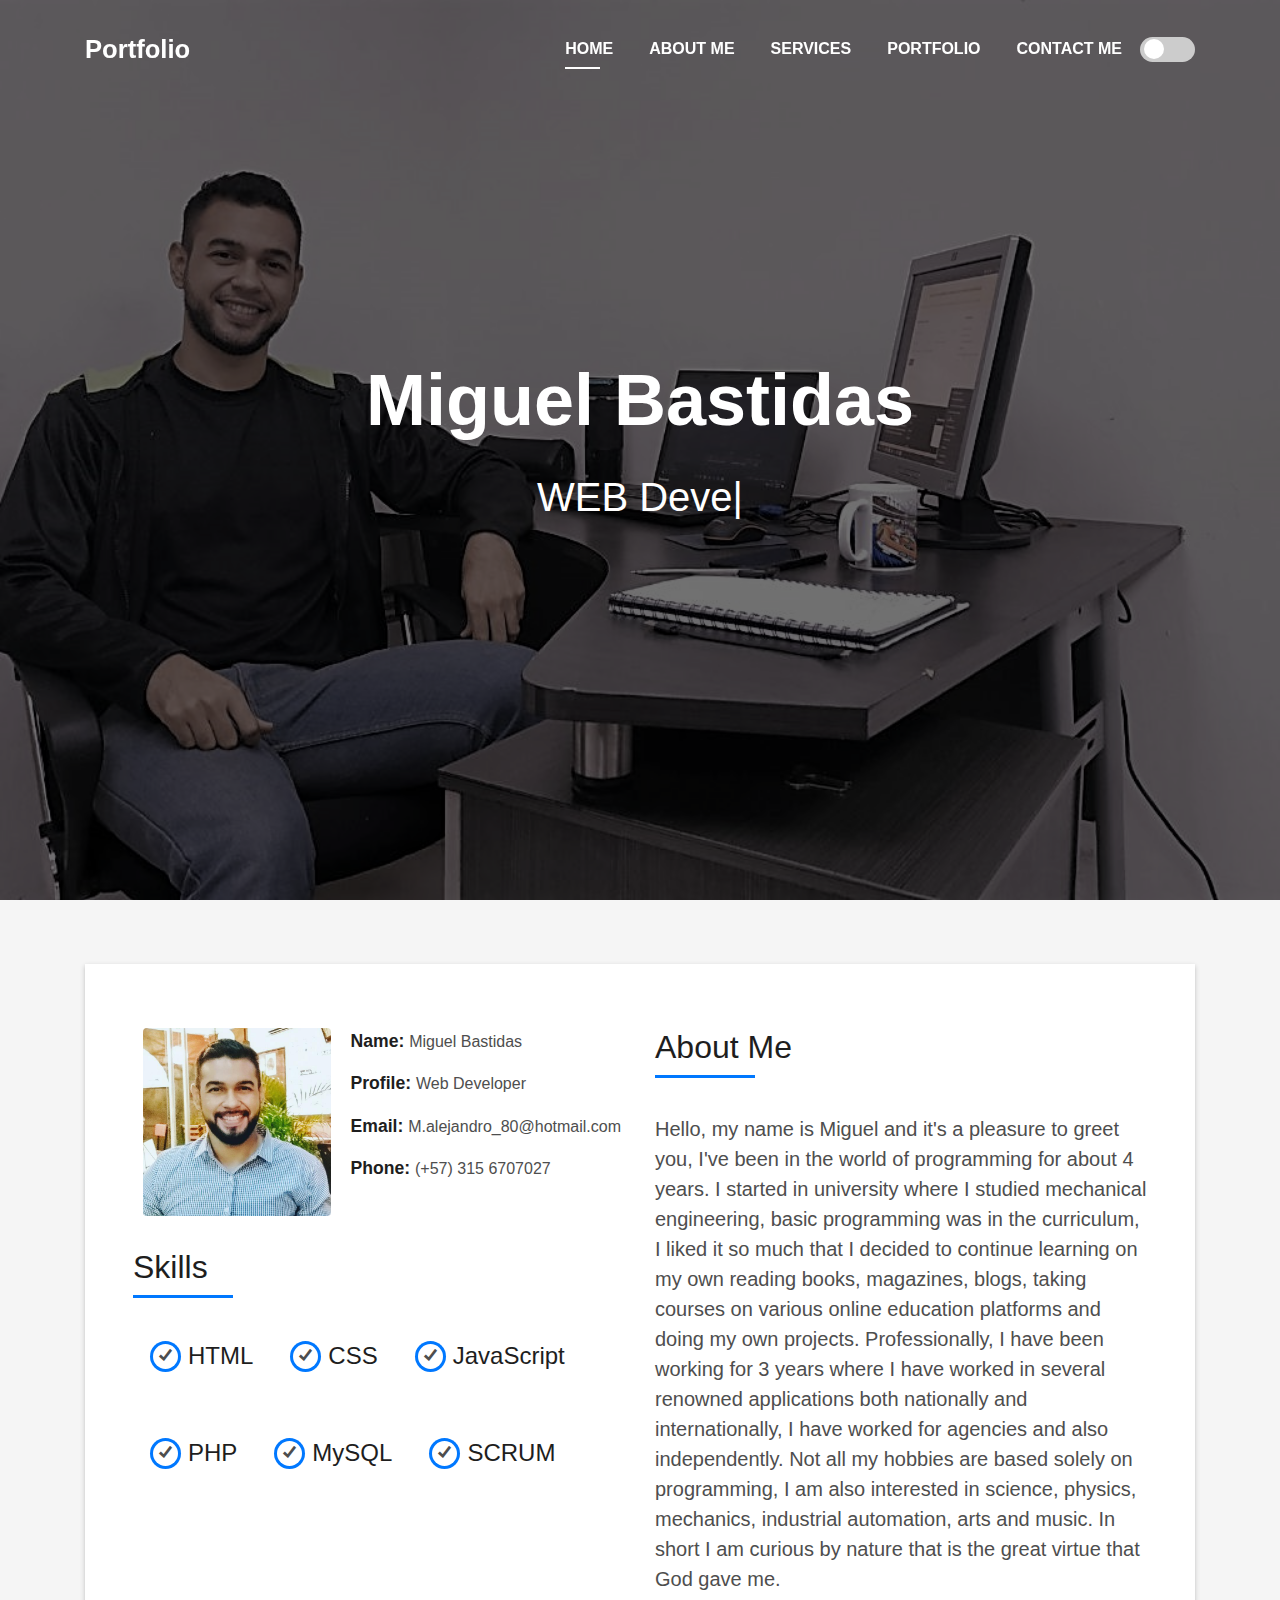
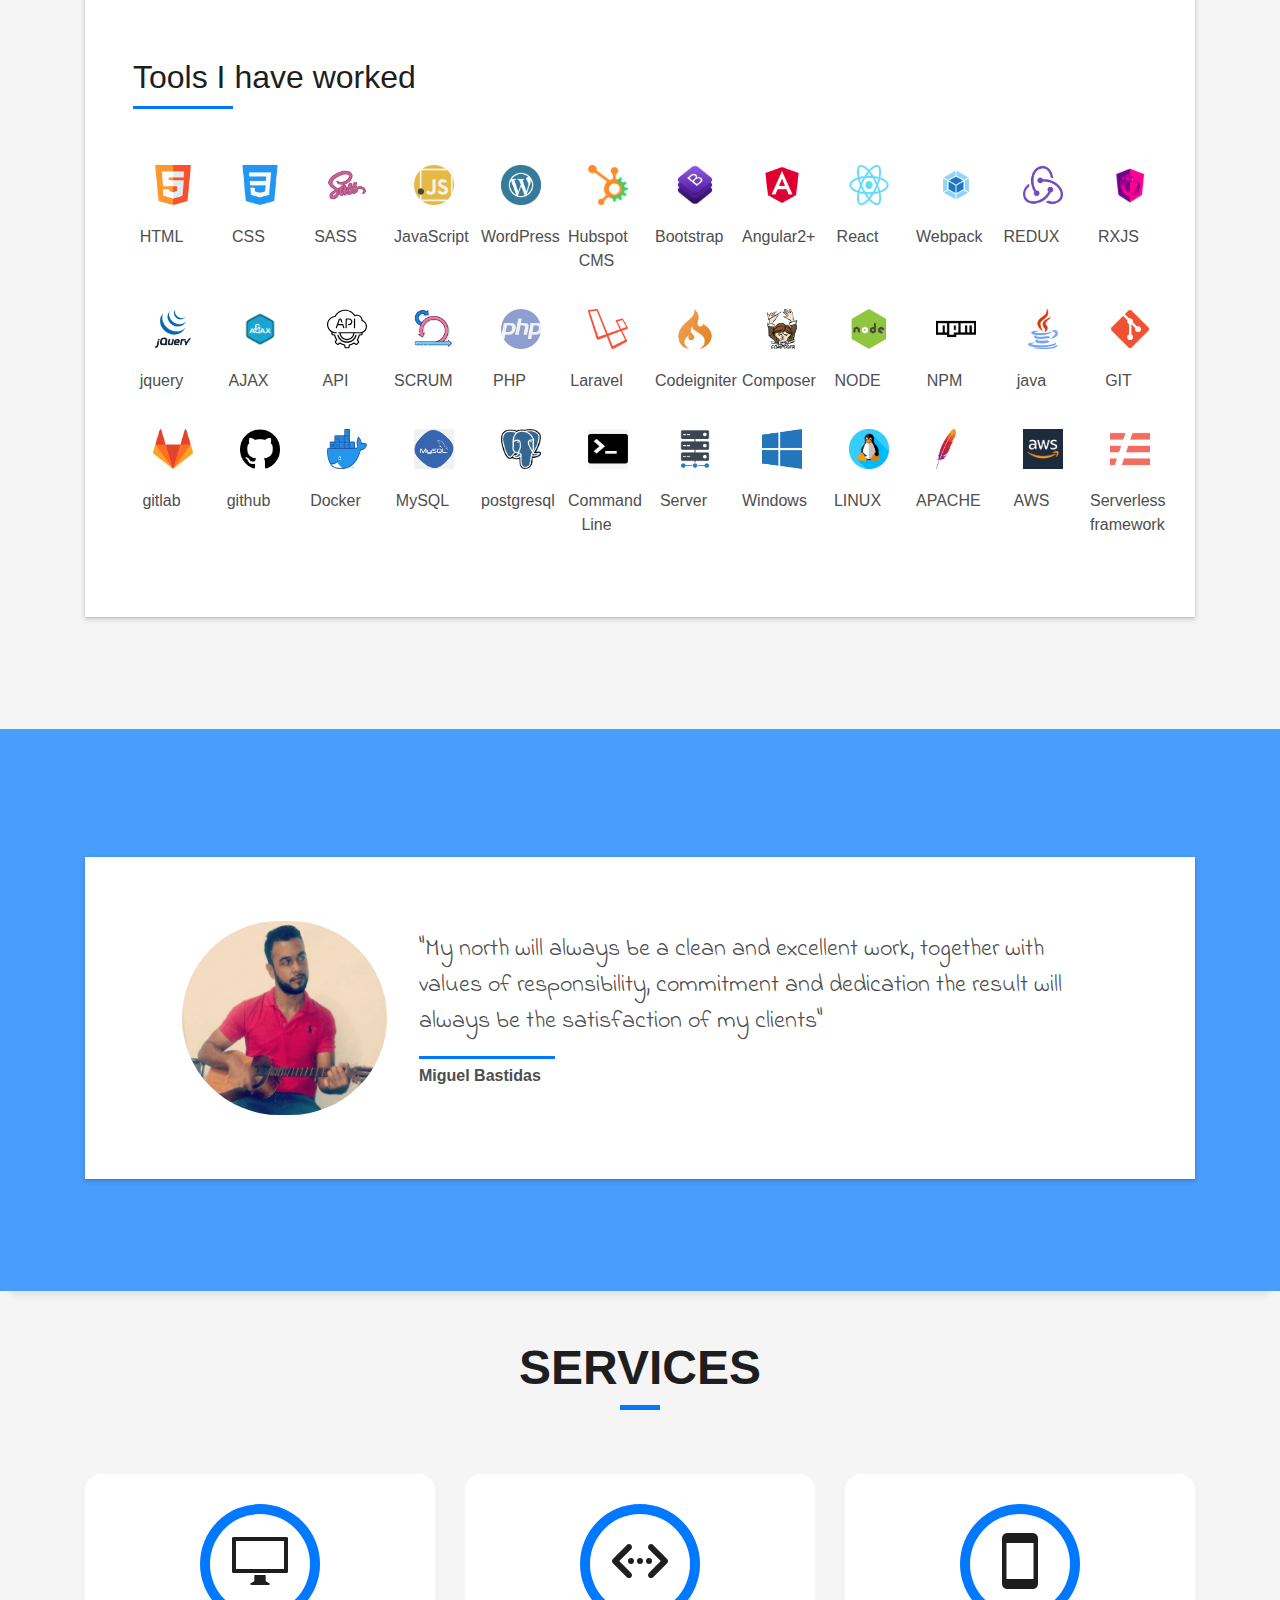
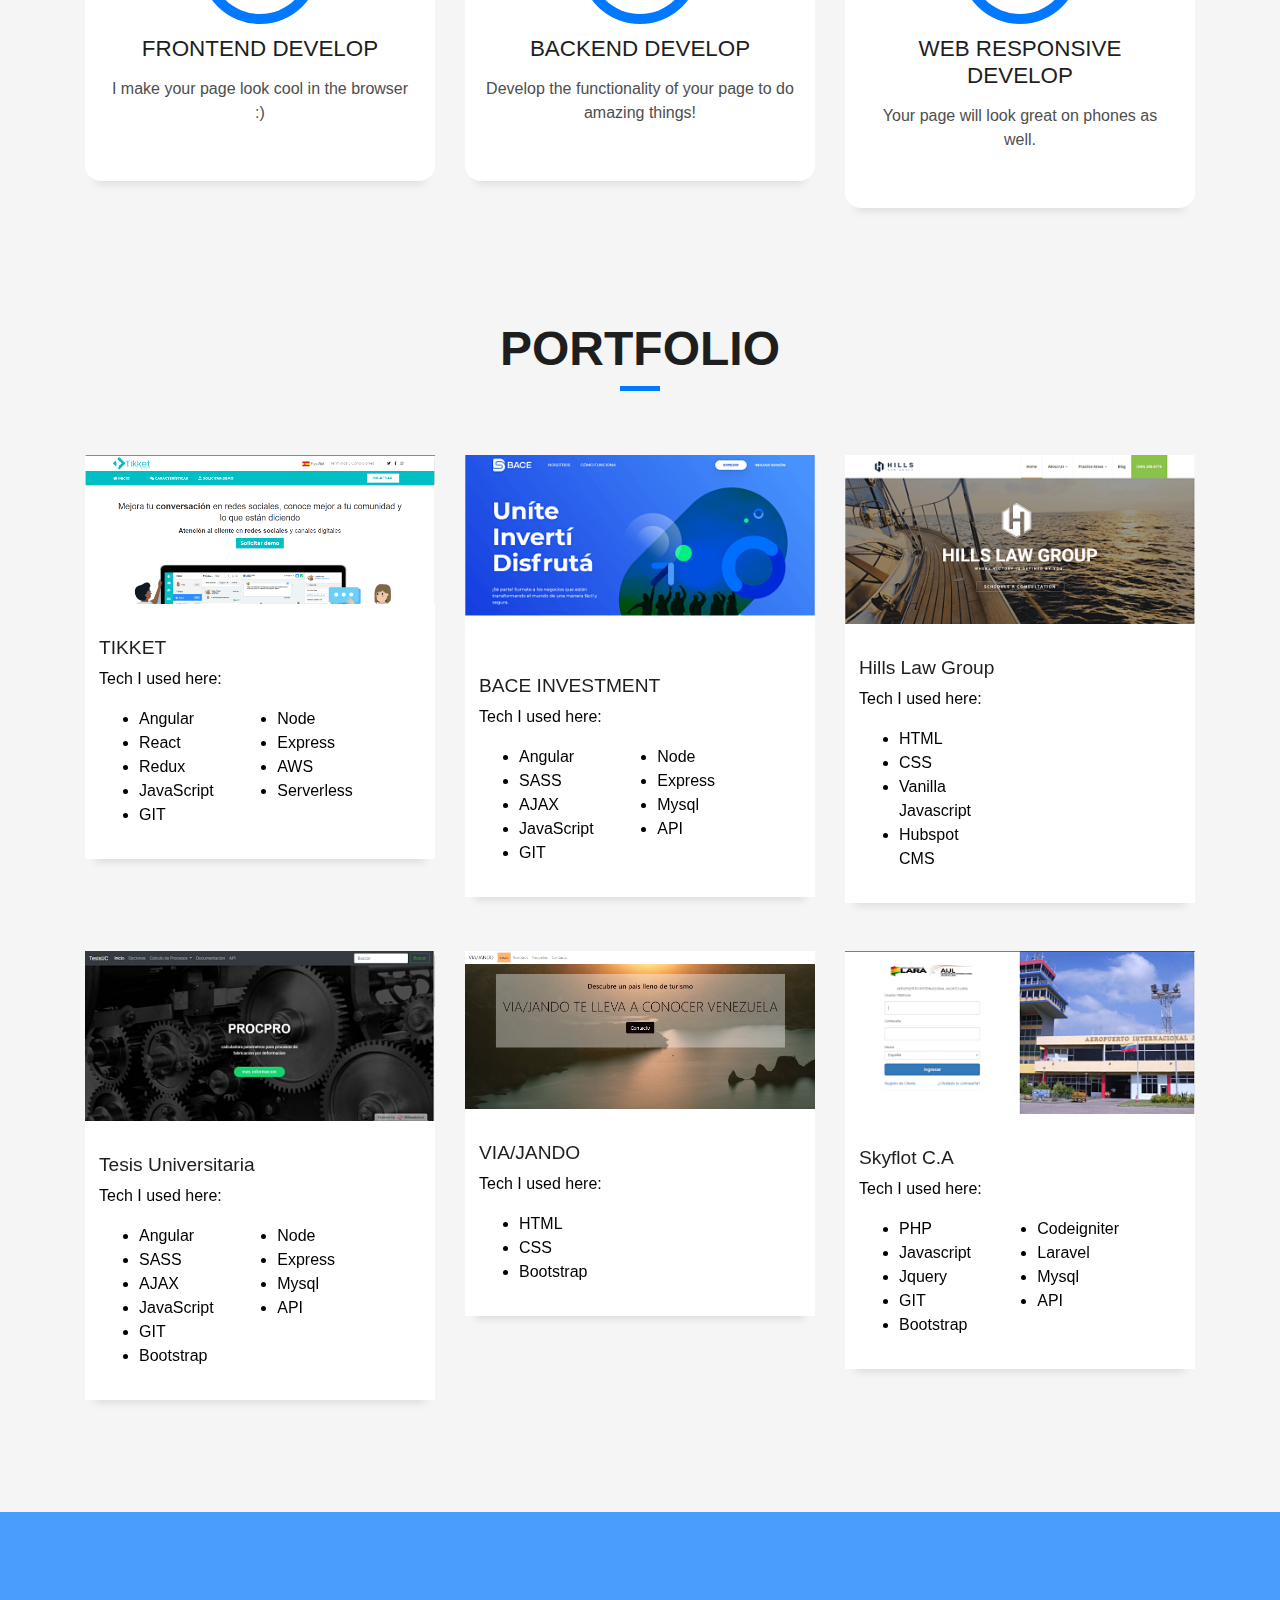
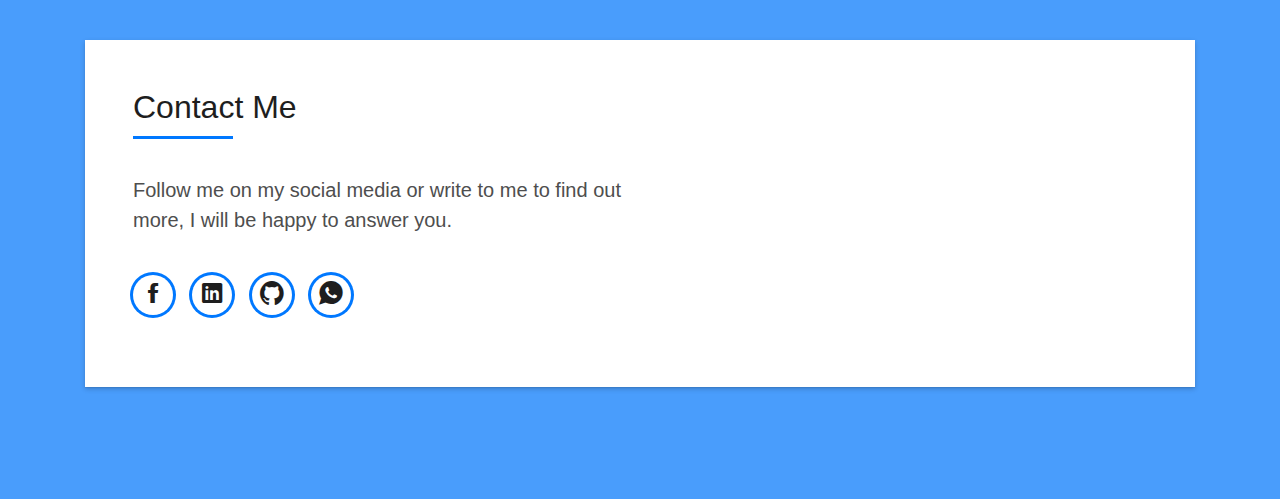
<file: home.html>
<!DOCTYPE html>
<html lang="en">

<head>
  <meta charset="utf-8" />
  <title>Miguel bastidas | FullStack Developer</title>
  <meta content="width=device-width, initial-scale=1.0" name="viewport" />
  <meta content="" name="keywords" />
  <meta content="" name="description" />

  <!-- Favicons -->
  <link href="img/dev.ico" rel="icon" />
  <link href="img/apple-touch-icon.png" rel="apple-touch-icon" />

  <!-- Bootstrap CSS File -->
  <link href="lib/bootstrap/css/bootstrap.min.css" rel="stylesheet" />

  <!-- Libraries CSS Files -->
  <link href="lib/font-awesome/css/font-awesome.min.css" rel="stylesheet" />
  <link href="lib/animate/animate.min.css" rel="stylesheet" />
  <link href="lib/ionicons/css/ionicons.min.css" rel="stylesheet" />
  <link href="lib/owlcarousel/assets/owl.carousel.min.css" rel="stylesheet" />
  <link href="lib/lightbox/css/lightbox.min.css" rel="stylesheet" />

  <!-- Main Stylesheet File -->
  <link href="css/style.css" rel="stylesheet" />

  <!-- =======================================================
    Theme Name: DevFolio
    Theme URL: https://bootstrapmade.com/devfolio-bootstrap-portfolio-html-template/
    Author: BootstrapMade.com
    License: https://bootstrapmade.com/license/
  ======================================================= -->
</head>

<body id="page-top">

  <!--/ Nav Star /-->
  <nav class="navbar navbar-b navbar-trans navbar-expand-md fixed-top" id="mainNav">
    <div class="container">
      <a class="navbar-brand js-scroll" href="#page-top">Portfolio</a>
      <button class="navbar-toggler collapsed" type="button" data-toggle="collapse" data-target="#navbarDefault"
        aria-controls="navbarDefault" aria-expanded="false" aria-label="Toggle navigation">
        <span></span>
        <span></span>
        <span></span>
      </button>
      <div class="navbar-collapse collapse justify-content-end" id="navbarDefault">
        <ul class="navbar-nav">
          <li class="nav-item">
            <a class="nav-link js-scroll active" href="#home" id="inicio">Home</a>
          </li>
          <li class="nav-item">
            <a class="nav-link js-scroll" href="#about" id="sobre_mi">About Me</a>
          </li>
          <li class="nav-item">
            <a class="nav-link js-scroll" href="#service" id="servicios">Services</a>
          </li>
          <li class="nav-item">
            <a class="nav-link js-scroll" href="#work" id="portafolio">Portfolio</a>
          </li>
          <li class="nav-item">
            <a class="nav-link js-scroll" href="#contact" id="contacto">Contact Me</a>
          </li>
        </ul>
        <!-- Material checked -->
        <div class="switch">
          <label class="switch">
            <input type="checkbox" id="lang">
            <span class="slider round"></span>
          </label>

        </div>
      </div>
    </div>
  </nav>
  <!--/ Nav End /-->

  <!--/ Intro Skew Star /-->
  <div id="home" class="intro route bg-image">
    <div class="overlay-itro"></div>
    <div class="intro-content display-table">
      <div class="table-cell">
        <div class="container">
          <!--<p class="display-6 color-d">Hello, world!</p>-->
          <h1 class="intro-title mb-4">Miguel Bastidas</h1>
          <p class="intro-subtitle">
            <span class="text-slider-items">WEB Developer, FrontEnd, BackEnd</span><strong class="text-slider"></strong>
          </p>
          <!-- <p class="pt-3"><a class="btn btn-primary btn js-scroll px-4" href="#about" role="button">Learn More</a></p> -->
        </div>
      </div>
    </div>
  </div>
  <!--/ Intro Skew End /-->

  <section id="about" class="about-mf sect-pt4 route">
    <div class="container">
      <div class="row">
        <div class="col-sm-12">
          <div class="box-shadow-full">
            <div class="row">
              <div class="col-md-6">
                <div class="row">
                  <div class="col-sm-6 col-md-5">
                    <div class="about-img">
                      <img src="img/foto.jpg" class="img-fluid rounded b-shadow-a" alt="" />
                    </div>
                  </div>
                  <div class="col-sm-6 col-md-7">
                    <div class="about-info">
                      <p>
                        <span class="title-s" id="etiqueta1">Name: </span>
                        <span>Miguel Bastidas</span>
                      </p>
                      <p>
                        <span class="title-s" id="etiqueta2">Profile: </span>
                        <span>Web Developer</span>
                      </p>
                      <p>
                        <span class="title-s" id="etiqueta3">Email: </span>
                        <span>M.alejandro_80@hotmail.com</span>
                      </p>
                      <p>
                        <span class="title-s" id="etiqueta4">Phone: </span>
                        <span>(+57) 315 6707027</span>
                      </p>
                    </div>
                  </div>
                </div>
                <div class="skill-mf">
                  <h5 class="title-left" id="Habilidad">
                    Skills
                  </h5>
                  <div class="content">
                    <div class="hability-content">
                      <span class="icon-check"><i class="ion-checkmark"></i></span>
                      <h4>HTML</h4>
                    </div>
                    <div class="hability-content">
                      <span class="icon-check"><i class="ion-checkmark"></i></span>
                      <h4>CSS</h4>
                    </div>
                    <div class="hability-content">
                      <span class="icon-check"><i class="ion-checkmark"></i></span>
                      <h4>JavaScript</h4>
                    </div>
                    <div class="hability-content">
                      <span class="icon-check"><i class="ion-checkmark"></i></span>
                      <h4>PHP</h4>
                    </div>
                    <div class="hability-content">
                      <span class="icon-check"><i class="ion-checkmark"></i></span>
                      <h4>MySQL</h4>
                    </div>
                    <div class="hability-content">
                      <span class="icon-check"><i class="ion-checkmark"></i></span>
                      <h4>SCRUM</h4>
                    </div>
                  </div>

                  <!-- <p class="title-s" id="Habilidad">Habilidades</p>
                  <span>HTML</span> <span class="pull-right">85%</span>
                  <div class="progress">
                    <div class="progress-bar" role="progressbar" style="width: 85%;" aria-valuenow="85"
                      aria-valuemin="0" aria-valuemax="100"></div>
                  </div>
                  <span>CSS3</span> <span class="pull-right">75%</span>
                  <div class="progress">
                    <div class="progress-bar" role="progressbar" style="width: 75%" aria-valuenow="75" aria-valuemin="0"
                      aria-valuemax="100"></div>
                  </div>
                  <span>JAVASCRIPT</span> <span class="pull-right">50%</span>
                  <div class="progress">
                    <div class="progress-bar" role="progressbar" style="width: 50%" aria-valuenow="50" aria-valuemin="0"
                      aria-valuemax="100"></div>
                  </div>
                  <span>PHP</span> <span class="pull-right">75%</span>
                  <div class="progress">
                    <div class="progress-bar" role="progressbar" style="width: 75%" aria-valuenow="75" aria-valuemin="0"
                      aria-valuemax="100"></div>
                  </div>
                  <span>SQL/MySQL</span> <span class="pull-right">60%</span>
                  <div class="progress">
                    <div class="progress-bar" role="progressbar" style="width: 60%" aria-valuenow="60" aria-valuemin="0"
                      aria-valuemax="100"></div>
                  </div>
                  <span>Servidores</span> <span class="pull-right">30%</span>
                  <div class="progress">
                    <div class="progress-bar" role="progressbar" style="width: 30%" aria-valuenow="30" aria-valuemin="0"
                      aria-valuemax="100"></div>
                  </div> -->
                </div>
              </div>
              <div class="col-md-6">
                <div class="about-me pt-4 pt-md-0">
                  <div class="title-box-2">
                    <h5 class="title-left" id="sobre_mi_2">
                      About Me
                    </h5>
                  </div>
                  <p class="lead" id="descripcion">
                    Hello, my name is Miguel and it's a pleasure to greet you, I've been in the world of programming for
                    about 4 years. I
                    started in university where I studied mechanical engineering, basic programming was in the
                    curriculum, I liked it so
                    much that I decided to continue learning on my own reading books, magazines, blogs, taking courses
                    on various online
                    education platforms and doing my own projects. Professionally, I have been working for 3 years where
                    I have worked in
                    several renowned applications both nationally and internationally, I have worked for agencies and
                    also independently.
                    Not all my hobbies are based solely on programming, I am also interested in science, physics,
                    mechanics, industrial
                    automation, arts and music. In short I am curious by nature that is the great virtue that God gave
                    me.
                  </p>
                  <!-- <p class="lead">
                    Me considero una persona altamente calificada para aportar soluciones a problemas de diferente
                    índole puesto que en el transcurso de mi vida me he desarrollado de manera profesional en diferentes
                    áreas, tanto en el área industrial como tecnológica y docente.
                  </p> -->
                </div>
              </div>
            </div>
            <h5 class="title-left  mt-5" id="suelo_usar">
              Tools I have worked
            </h5>
            <div class="row mt-5">
              <div class="col-lg-1 col-md-2 col-sm-4 col-6 tech text-center">
                <img src="img/html5.png" alt="">
                <p>HTML</p>
              </div>
              <div class="col-lg-1 col-md-2 col-sm-4 col-6 tech text-center">
                <img src="img/css.png" alt="">
                <p>CSS</p>
              </div>
              <div class="col-lg-1 col-md-2 col-sm-4 col-6 tech text-center">
                <img src="img/sass.png" alt="">
                <p>SASS</p>
              </div>
              <div class="col-lg-1 col-md-2 col-sm-4 col-6 tech text-center">
                <img src="img/javascript.png" alt="">
                <p>JavaScript</p>
              </div>
              <div class="col-lg-1 col-md-2 col-sm-4 col-6 tech text-center">
                <img src="img/wp.png" alt="">
                <p>WordPress</p>
              </div>
              <div class="col-lg-1 col-md-2 col-sm-4 col-6 tech text-center">
                <img src="img/hubspot.png" alt="">
                <p>Hubspot CMS</p>
              </div>
              <div class="col-lg-1 col-md-2 col-sm-4 col-6 tech text-center">
                <img src="img/bootstrap.png" alt="">
                <p>Bootstrap</p>
              </div>
              <div class="col-lg-1 col-md-2 col-sm-4 col-6 tech text-center">
                <img src="img/2angular.png" alt="">
                <p>Angular2+</p>
              </div>
              <div class="col-lg-1 col-md-2 col-sm-4 col-6 tech text-center">
                <img src="img/react.png" alt="">
                <p>React</p>
              </div>
              <div class="col-lg-1 col-md-2 col-sm-4 col-6 tech text-center">
                <img src="img/webpack.png" alt="">
                <p>Webpack</p>
              </div>
              <div class="col-lg-1 col-md-2 col-sm-4 col-6 tech text-center">
                <img src="img/redux.png" alt="">
                <p>REDUX</p>
              </div>
              <div class="col-lg-1 col-md-2 col-sm-4 col-6 tech text-center">
                <img src="img/ngrx.png" alt="">
                <p>RXJS</p>
              </div>

              <div class="col-lg-1 col-md-2 col-sm-4 col-6 tech text-center">
                <img src="img/2jquery.png" alt="">
                <p>jquery</p>
              </div>
              <div class="col-lg-1 col-md-2 col-sm-4 col-6 tech text-center">
                <img src="img/ajax.png" alt="">
                <p>AJAX</p>
              </div>
              <div class="col-lg-1 col-md-2 col-sm-4 col-6 tech text-center">
                <img src="img/api.svg" alt="">
                <p>API</p>
              </div>
              <div class="col-lg-1 col-md-2 col-sm-4 col-6 tech text-center">
                <img src="img/mele.png" alt="">
                <p>SCRUM</p>
              </div>
              <div class="col-lg-1 col-md-2 col-sm-4 col-6 tech text-center">
                <img src="img/2php.png" alt="">
                <p>PHP</p>
              </div>
              <div class="col-lg-1 col-md-2 col-sm-4 col-6 tech text-center">
                <img src="img/2laravel.png" alt="">
                <p>Laravel</p>
              </div>
              <div class="col-lg-1 col-md-2 col-sm-4 col-6 tech text-center">
                <img src="img/2codeigniter.png" alt="">
                <p>Codeigniter</p>
              </div>

              <div class="col-lg-1 col-md-2 col-sm-4 col-6 tech text-center">
                <img src="img/composer.png" alt="">
                <p>Composer</p>
              </div>
              <div class="col-lg-1 col-md-2 col-sm-4 col-6 tech text-center">
                <img src="img/node.png" alt="">
                <p>NODE</p>
              </div>
              <div class="col-lg-1 col-md-2 col-sm-4 col-6 tech text-center">
                <img src="img/2npm.png" alt="">
                <p>NPM</p>
              </div>
              <div class="col-lg-1 col-md-2 col-sm-4 col-6 tech text-center">
                <img src="img/2java.png" alt="">
                <p>java</p>
              </div>
              <div class="col-lg-1 col-md-2 col-sm-4 col-6 tech text-center">
                <img src="img/git.png" alt="">
                <p>GIT</p>
              </div>
              <div class="col-lg-1 col-md-2 col-sm-4 col-6 tech text-center">
                <img src="img/gitlab.png" alt="">
                <p>gitlab</p>
              </div>
              <div class="col-lg-1 col-md-2 col-sm-4 col-6 tech text-center">
                <img src="img/github.png" alt="">
                <p>github</p>
              </div>
              <div class="col-lg-1 col-md-2 col-sm-4 col-6 tech text-center">
                <img src="img/docker.png" alt="">
                <p>Docker</p>
              </div>

              <div class="col-lg-1 col-md-2 col-sm-4 col-6 tech text-center">
                <img src="img/mysql2.jpg" alt="">
                <p>MySQL</p>
              </div>
              <div class="col-lg-1 col-md-2 col-sm-4 col-6 tech text-center">
                <img src="img/2postgres.png" alt="">
                <p>postgresql</p>
              </div>
              <div class="col-lg-1 col-md-2 col-sm-4 col-6 tech text-center">
                <img src="img/terminal.jpg" alt="">
                <p>Command Line</p>
              </div>
              <div class="col-lg-1 col-md-2 col-sm-4 col-6 tech text-center">
                <img src="img/server.png" alt="">
                <p>Server</p>
              </div>
              <div class="col-lg-1 col-md-2 col-sm-4 col-6 tech text-center">
                <img src="img/2windows.png" alt="">
                <p>Windows</p>
              </div>
              <div class="col-lg-1 col-md-2 col-sm-4 col-6 tech text-center">
                <img src="img/linux.jpg" alt="">
                <p>LINUX</p>
              </div>
              <div class="col-lg-1 col-md-2 col-sm-4 col-6 tech text-center">
                <img src="img/apache.png" alt="">
                <p>APACHE</p>
              </div>
              <div class="col-lg-1 col-md-2 col-sm-4 col-6 tech text-center">
                <img src="img/aws.svg" alt="">
                <p>AWS</p>
              </div>
              <div class="col-lg-1 col-md-2 col-sm-4 col-6 tech text-center">
                <img src="img/serverless.png" alt="">
                <p>Serverless framework</p>
              </div>
            </div>
          </div>
        </div>
      </div>
    </div>
  </section>

  <section class="paralax-mf footer-paralax bg-image sect-mt4 route" style="background-image: url(img/azulejos.jpg)">
    <div class="overlay-mf"></div>
    <div class="container">
      <div class="row">
        <div class="col-sm-12">
          <div class="contact-mf">
            <div id="contact" class="box-shadow-full">
              <div class="top-content-secction row">
                <img src="img/1.png" class="col-md-3" alt="">
                <div class="top-content-text col-md-9">
                  <p class="cita" id="cita">"My north will always be a clean and excellent work, together with values of
                    responsibility, commitment and dedication
                    the result will always be the satisfaction of my clients"</p>
                  <div class="section-line"></div>
                  <p class="name">Miguel Bastidas</p>
                </div>

              </div>
            </div>
          </div>
        </div>
      </div>
    </div>
    </div>
    <footer>
      <div class="container">
        <div class="row">

        </div>
      </div>
      </div>
    </footer>
  </section>

  <!--/ Section Services Star /-->
  <section id="service" class="services-mf route pt-5">
    <div class="container">
      <div class="row">
        <div class="col-sm-12">
          <div class="title-box text-center">
            <h3 class="title-a" id="servicios2">
              Services
            </h3>
            <div class="line-mf"></div>
          </div>
        </div>
      </div>
      <div class="row">
        <div class="col-md-4">
          <div class="service-box">
            <div class="service-ico">
              <span class="ico-circle"><i class="ion-monitor"></i></span>
            </div>
            <div class="service-content">
              <h2 class="s-title" id="s-1">FRONTEND DEVELOP</h2>
              <p class="s-description text-center" id="ss-1">
                I make your page look cool in the browser :)
              </p>
            </div>
          </div>
        </div>
        <div class="col-md-4">
          <div class="service-box">
            <div class="service-ico">
              <span class="ico-circle"><i class="ion-code-working"></i></span>
            </div>
            <div class="service-content">
              <h2 class="s-title" id="s-2">BACKEND DEVELOP</h2>
              <p class="s-description text-center" id="ss-2">
                Develop the functionality of your page to do amazing things!
              </p>
            </div>
          </div>
        </div>
        <div class="col-md-4">
          <div class="service-box">
            <div class="service-ico">
              <span class="ico-circle"><i class="ion-android-phone-portrait"></i></span>
            </div>
            <div class="service-content">
              <h2 class="s-title" id="s-3">WEB RESPONSIVE DEVELOP</h2>
              <p class="s-description text-center" id="ss-3">
                Your page will look great on phones as well.
              </p>
            </div>
          </div>
        </div>
      </div>
    </div>
  </section>
  <!--/ Section Services End /-->

  <!--/ Section Portfolio Star /-->
  <section id="work" class="portfolio-mf sect-pt4 route">
    <div class="container">
      <div class="row">
        <div class="col-sm-12">
          <div class="title-box text-center">
            <h3 class="title-a" id="portafolio2">
              Portfolio
            </h3>
            <!-- <p class="subtitle-a">
              Lorem ipsum, dolor sit amet consectetur adipisicing elit.
            </p> -->
            <div class="line-mf"></div>
          </div>
        </div>
      </div>
      <div class="row">
        <div class="col-md-4">
          <div class="work-box">
            <a href="img/tikket.png" data-lightbox="gallery-mf">
              <div class="work-img">
                <img src="img/tikket.png" alt="" class="img-fluid">
              </div>
              <div class="work-content">
                <div class="row">
                  <div class="col-sm-8">
                    <h2 class="w-title">TIKKET</h2>
                    <p class="use_tech">Tech I used here:</p>
                    <div class="row">
                      <div class="col-5">
                        <ul>
                          <li>Angular</li>
                          <li>React</li>
                          <li>Redux</li>
                          <li>JavaScript</li>
                          <li>GIT</li>
                        </ul>
                      </div>
                      <div class="col-2">
                      </div>
                      <div class="col-5">
                        <ul>
                          <li>Node</li>
                          <li>Express</li>
                          <li>AWS</li>
                          <li>Serverless</li>
                        </ul>
                      </div>
                    </div>
                    <!-- <div class="w-more">
                              <span class="w-ctegory">Web Design</span> / <span class="w-date">18 Sep. 2018</span>
                            </div> -->
                  </div>
                  <!-- <div class="col-sm-4">
                            <div class="w-like">
                              <span class="ion-ios-plus-outline"></span>
                            </div>
                          </div> -->
                </div>
              </div>
            </a>
          </div>
        </div>
        <div class="col-md-4">
          <div class="work-box">
            <a href="img/bace.png" data-lightbox="gallery-mf">
              <div class="work-img">
                <img src="img/bace.png" alt="" class="img-fluid">
              </div>
              <div class="work-content">
                <div class="row">
                  <div class="col-sm-8">
                    <h2 class="w-title">BACE INVESTMENT</h2>
                    <p class="use_tech">Tech I used here:</p>
                    <div class="row">
                      <div class="col-5">
                        <ul>
                          <li>Angular</li>
                          <li>SASS</li>
                          <li>AJAX</li>
                          <li>JavaScript</li>
                          <li>GIT</li>
                        </ul>
                      </div>
                      <div class="col-2">
                      </div>
                      <div class="col-5">
                        <ul>
                          <li>Node</li>
                          <li>Express</li>
                          <li>Mysql</li>
                          <li>API</li>
                        </ul>
                      </div>
                    </div>
                    <!-- <div class="w-more">
                      <span class="w-ctegory">Web Design</span> / <span class="w-date">18 Sep. 2018</span>
                    </div> -->
                  </div>
                  <!-- <div class="col-sm-4">
                    <div class="w-like">
                      <span class="ion-ios-plus-outline"></span>
                    </div>
                  </div> -->
                </div>
              </div>
            </a>
          </div>
        </div>
        <div class="col-md-4">
          <div class="work-box">
            <a href="img/hillsla.png" data-lightbox="gallery-mf">
              <div class="work-img">
                <img src="img/hillsla.png" alt="" class="img-fluid">
              </div>
              <div class="work-content">
                <div class="row">
                  <div class="col-sm-8">
                    <h2 class="w-title">Hills Law Group</h2>
                    <p class="use_tech">Tech I used here:</p>
                    <div class="row">
                      <div class="col-5">
                        <ul>
                          <li>HTML</li>
                          <li>CSS</li>
                          <li> Vanilla Javascript</li>
                          <li>Hubspot CMS</li>

                        </ul>
                      </div>
                      <div class="col-2">
                      </div>
                      <div class="col-5">
                      </div>
                    </div>
                    <!-- <div class="w-more">
                      <span class="w-ctegory">Web Design</span> / <span class="w-date">18 Sep. 2018</span>
                    </div> -->
                  </div>
                  <!-- <div class="col-sm-4">
                    <div class="w-like">
                      <span class="ion-ios-plus-outline"></span>
                    </div>
                  </div> -->
                </div>
              </div>

            </a>

          </div>
        </div>
        <div class="col-md-4">
          <div class="work-box">
            <a href="img/tesis-uc.png" data-lightbox="gallery-mf">
              <div class="work-img">
                <img src="img/tesis-uc.png" alt="" class="img-fluid">
              </div>
              <div class="work-content">
                <div class="row">
                  <div class="col-sm-8">
                    <h2 class="w-title">Tesis Universitaria</h2>
                    <p class="use_tech">Tech I used here:</p>
                    <div class="row">
                      <div class="col-5">
                        <ul>
                          <li>Angular</li>
                          <li>SASS</li>
                          <li>AJAX</li>
                          <li>JavaScript</li>
                          <li>GIT</li>
                          <li>Bootstrap</li>
                        </ul>
                      </div>
                      <div class="col-2">
                      </div>
                      <div class="col-5">
                        <ul>
                          <li>Node</li>
                          <li>Express</li>
                          <li>Mysql</li>
                          <li>API</li>
                        </ul>
                      </div>
                    </div>
                    <!-- <div class="w-more">
                      <span class="w-ctegory">Web Design</span> / <span class="w-date">18 Sep. 2018</span>
                    </div> -->
                  </div>
                  <!-- <div class="col-sm-4">
                    <div class="w-like">
                      <span class="ion-ios-plus-outline"></span>
                    </div>
                  </div> -->
                </div>
              </div>
            </a>
          </div>
        </div>
        <div class="col-md-4">
          <div class="work-box">
            <a href="img/viajando.jpg" data-lightbox="gallery-mf">
              <div class="work-img">
                <img src="img/viajando.jpg" alt="" class="img-fluid">
              </div>
              <div class="work-content">
                <div class="row">
                  <div class="col-sm-8">
                    <h2 class="w-title">VIA/JANDO</h2>
                    <p class="use_tech">Tech I used here:</p>
                    <div class="row">
                      <div class="col-5">
                        <ul>
                          <li>HTML</li>
                          <li>CSS</li>
                          <li>Bootstrap</li>
                        </ul>
                      </div>
                      <div class="col-2">
                      </div>
                      <div class="col-5">
                      </div>
                    </div>
                    <!-- <div class="w-more">
                      <span class="w-ctegory">Web Design</span> / <span class="w-date">18 Sep. 2018</span>
                    </div> -->
                  </div>
                  <!-- <div class="col-sm-4">
                    <div class="w-like">
                      <span class="ion-ios-plus-outline"></span>
                    </div>
                  </div> -->
                </div>
              </div>
            </a>
          </div>
        </div>
        <div class="col-md-4">
          <div class="work-box">
            <a href="img/skyflot.png" data-lightbox="gallery-mf">
              <div class="work-img">
                <img src="img/skyflot.png" alt="" class="img-fluid">
              </div>
              <div class="work-content">
                <div class="row">
                  <div class="col-sm-8">
                    <h2 class="w-title">Skyflot C.A</h2>
                    <p class="use_tech">Tech I used here:</p>
                    <div class="row">
                      <div class="col-5">
                        <ul>
                          <li>PHP</li>
                          <li>Javascript</li>
                          <li>Jquery</li>
                          <li>GIT</li>
                          <li>Bootstrap</li>
                        </ul>
                      </div>
                      <div class="col-2">
                      </div>
                      <div class="col-5">
                        <ul>
                          <li>Codeigniter</li>
                          <li>Laravel</li>
                          <li>Mysql</li>
                          <li>API</li>
                        </ul>
                      </div>
                    </div>
                    <!-- <div class="w-more">
                      <span class="w-ctegory">Web Design</span> / <span class="w-date">18 Sep. 2018</span>
                    </div> -->
                  </div>
                  <!-- <div class="col-sm-4">
                    <div class="w-like">
                      <span class="ion-ios-plus-outline"></span>
                    </div>
                  </div> -->
                </div>
              </div>
            </a>
          </div>
        </div>

      </div>
    </div>
  </section>


  <!--/ Section Portfolio End /-->


  <!--/ Section Contact-Footer Star /-->
  <section class="paralax-mf footer-paralax bg-image sect-mt4 route" style="background-image: url(img/overlay-bg.jpg)">
    <div class="overlay-mf"></div>
    <div class="container">
      <div class="row">
        <div class="col-sm-12">
          <div class="contact-mf">
            <div id="contact" class="box-shadow-full">
              <div class="row">

                <div class="col-md-6">
                  <div class="title-box-2 pt-4 pt-md-0">
                    <h5 class="title-left" id="encuentrame">
                      Contact Me
                    </h5>
                  </div>
                  <div class="more-info">
                    <p class="lead" id="encuentrame_msj">
                      Follow me on my social media or write to me to find out more, I will be happy to answer you.
                    </p>
                  </div>
                  <div class="socials">
                    <ul>
                      <li>
                        <a href="https://www.facebook.com/miguel.bastidas.18" target="_blank"><span
                            class="ico-circle"><i class="ion-social-facebook"></i></span></a>
                      </li>
                      <li>
                        <a href="https://www.linkedin.com/in/miguel-bastidas-737a24109/" target="_blank"><span
                            class="ico-circle"><i class="ion-social-linkedin"></i></span></a>
                      </li>
                      <li>
                        <a href="https://github.com/malejandro80" target="_blank"><span class="ico-circle"><i
                              class="ion-social-github"></i></span></a>
                      </li>
                      <li>
                        <a href="https://wa.me/584128992242" target="_blank"><span class="ico-circle"><i
                              class="ion-social-whatsapp"></i></span></a>
                      </li>
                    </ul>
                  </div>
                </div>
              </div>
            </div>
          </div>
        </div>
      </div>
    </div>
    <footer>
      <div class="container">
        <div class="row">

        </div>
      </div>
      </div>
    </footer>
  </section>
  <!--/ Section Contact-footer End /-->

  <div class="modal fade" tabindex="-1" role="dialog" aria-labelledby="exampleModalLabel" aria-hidden="true"
    id="pop-up">
    <div class="modal-dialog" role="document">
      <div class="modal-content">
        <div class="modal-header">
          <h5 class="modal-title" id="exampleModalLabel">HOLA! | HI!</h5>
          <button type="button" class="close" data-dismiss="modal" aria-label="Close">
            <span aria-hidden="true">&times;</span>
          </button>
        </div>
        <div class="modal-body">
          puedes cambiar el idioma en cualquier momento deslizando el boton que se encuentra en el menu
          <br>
          <br>
          you can change the language at any time by sliding the button on the menu
        </div>
        <div class="modal-footer">
          <button type="button" class="btn btn-secondary" data-dismiss="modal">Close</button>
        </div>
      </div>
    </div>
  </div>

  <a href="#" class="back-to-top"><i class="fa fa-chevron-up"></i></a>
  <div id="preloader"></div>

  <!-- JavaScript Libraries -->
  <script src="lib/jquery/jquery.min.js"></script>
  <script src="lib/jquery/jquery-migrate.min.js"></script>
  <script src="lib/popper/popper.min.js"></script>
  <script src="lib/bootstrap/js/bootstrap.min.js"></script>
  <script src="lib/easing/easing.min.js"></script>
  <script src="lib/counterup/jquery.waypoints.min.js"></script>
  <script src="lib/counterup/jquery.counterup.js"></script>
  <script src="lib/owlcarousel/owl.carousel.min.js"></script>
  <script src="lib/lightbox/js/lightbox.min.js"></script>
  <script src="lib/typed/typed.min.js"></script>
  <!-- Contact Form JavaScript File -->
  <script src="contactform/contactform.js"></script>

  <!-- Template Main Javascript File -->
  <script src="js/languaje.js"></script>
  <script src="js/main.js"></script>
</body>

</html>
</file>
<file: css/style.css>
/*
  Theme Name: DevFolio
  Theme URL: https://bootstrapmade.com/devfolio-bootstrap-portfolio-html-template/
  Author: BootstrapMade.com
  License: https://bootstrapmade.com/license/
*/

/*======================================
//--//-->   STYLES GENERALES
======================================*/
@import url("https://fonts.googleapis.com/css2?family=Indie+Flower&display=swap");

body {
  background-color: #f5f5f5;
  color: #4e4e4e;
}

h1,
h2,
h3,
h4,
h5,
h6 {
  color: #1e1e1e;
}

a {
  color: #1e1e1e;
  transition: all 0.5s ease-in-out;
}

a:hover {
  color: #0078ff;
  text-decoration: none;
  transition: all 0.5s ease-in-out;
}

.p-r {
  position: relative;
}

.color-a {
  color: #0078ff;
}

.color-d {
  color: #f5f5f5;
}

.color-text-a {
  color: #4e4e4e;
}

.box-shadow,
.paralax-mf,
.service-box,
.work-box,
.card-blog {
  box-shadow: 0 13px 8px -10px rgba(0, 0, 0, 0.1);
}

.box-shadow-a,
.button:hover {
  box-shadow: 0 0 0 4px #cde1f8;
}

.display-5 {
  font-size: 2.5rem;
  font-weight: 300;
  line-height: 1.1;
}

.display-6 {
  font-size: 2rem;
  font-weight: 300;
  line-height: 1.1;
}

.avatar {
  width: 32px;
  height: 32px;
  margin-right: 4px;
  overflow: hidden;
}

.bg-image {
  background-repeat: no-repeat;
  background-attachment: fixed;
  background-size: cover;
  background-position: center center;
}

.overlay-mf {
  background-color: #0078ff;
}

.overlay-mf {
  position: absolute;
  top: 0;
  left: 0px;
  padding: 0;
  height: 100%;
  width: 100%;
  opacity: 0.7;
}

.paralax-mf {
  position: relative;
  padding: 8rem 0;
}

.display-table {
  width: 100%;
  height: 100%;
  display: table;
}

.table-cell {
  display: table-cell;
  vertical-align: middle;
}

/*--/ Sections /--*/

.sect-4 {
  padding: 4rem 0;
}

.sect-pt4 {
  padding-top: 4rem;
}

.sect-mt4 {
  margin-top: 4rem;
}

/*--/ Title s /--*/

.title-s {
  font-weight: 600;
  color: #1e1e1e;
  font-size: 1.1rem;
}

/*--/ Title A /--*/

.title-box {
  margin-bottom: 4rem;
}

.title-a {
  font-size: 3rem;
  font-weight: bold;
  text-transform: uppercase;
}

.subtitle-a {
  color: #4e4e4e;
}

.line-mf {
  width: 40px;
  height: 5px;
  background-color: #0078ff;
  margin: 0 auto;
}

/*--/ Title Left /--*/

.title-box-2 {
  margin-bottom: 3rem;
}

.title-left {
  font-size: 2rem;
  position: relative;
}

.title-left:before {
  content: "";
  position: absolute;
  height: 3px;
  background-color: #0078ff;
  width: 100px;
  bottom: -12px;
}

/*------/ Box /------*/

.box-pl2 {
  padding-left: 2rem;
}

.box-shadow-full {
  padding: 3rem 1.25rem;
  position: relative;
  background-color: #fff;
  margin-bottom: 3rem;
  z-index: 2;
  box-shadow: 0 1px 1px 0 rgba(0, 0, 0, 0.06), 0 2px 5px 0 rgba(0, 0, 0, 0.2);
}

/*------/ Socials /------*/

.socials {
  padding: 1.5rem 0;
}

.socials ul li {
  display: inline-block;
}

.socials .ico-circle {
  height: 40px;
  width: 40px;
  font-size: 1.7rem;
  border-radius: 50%;
  line-height: 1.4;
  margin: 0 15px 0 0;
  box-shadow: 0 0 0 3px #0078ff;
  transition: all 500ms ease;
}

.socials .ico-circle:hover {
  background-color: #0078ff;
  color: #fff;
  box-shadow: 0 0 0 3px #cde1f8;
  transition: all 500ms ease;
}

/*------/ Ul resect /------*/

.ul-resect,
.socials ul,
.list-ico,
.blog-wrapper .post-meta ul,
.box-comments .list-comments,
.widget-sidebar .list-sidebar,
.widget-tags ul {
  list-style: none;
  padding-left: 0;
  margin-bottom: 0;
}

.list-ico {
  line-height: 2;
}

.list-ico span {
  color: #0078ff;
  margin-right: 10px;
}

/*------/ Ico Circle /------*/

.ico-circle {
  height: 100px;
  width: 100px;
  font-size: 2rem;
  border-radius: 50%;
  line-height: 1.55;
  margin: 0 auto;
  text-align: center;
  box-shadow: 0 0 0 10px #0078ff;
  display: block;
}

/*------/ Owl Carousel /------*/

.owl-theme .owl-dots {
  text-align: center;
  margin-top: 18px;
}

.owl-theme .owl-dots .owl-dot {
  display: inline-block;
}

.owl-theme .owl-dots .owl-dot span {
  width: 18px;
  height: 7px;
  margin: 5px 5px;
  background: #cde1f8;
  border: 0px solid #cde1f8;
  display: block;
  transition: all 0.6s ease-in-out;
  cursor: pointer;
}

.owl-theme .owl-dots .owl-dot:hover span {
  background-color: #cde1f8;
}

.owl-theme .owl-dots .owl-dot.active span {
  background-color: #1b1b1b;
  width: 25px;
}

/*--/ Scrolltop s /--*/

.scrolltop-mf {
  position: relative;
  display: none;
}

.scrolltop-mf span {
  z-index: 999;
  position: fixed;
  width: 42px;
  height: 42px;
  background-color: #0078ff;
  opacity: 0.7;
  font-size: 1.6rem;
  line-height: 1.5;
  text-align: center;
  color: #fff;
  top: auto;
  left: auto;
  right: 30px;
  bottom: 50px;
  cursor: pointer;
  border-radius: 50%;
}

/* Back to top button */

.back-to-top {
  position: fixed;
  display: none;
  background: #0078ff;
  color: #fff;
  width: 44px;
  height: 44px;
  text-align: center;
  line-height: 1;
  font-size: 16px;
  border-radius: 50%;
  right: 15px;
  bottom: 15px;
  transition: background 0.5s;
  z-index: 11;
}

.back-to-top i {
  padding-top: 12px;
  color: #fff;
}

/* Prelaoder */

#home {
  background-image: url(../img/presentacion.jpg);
}

#preloader {
  position: fixed;
  top: 0;
  left: 0;
  right: 0;
  bottom: 0;
  z-index: 9999;
  overflow: hidden;
  background: #fff;
}

#preloader:before {
  content: "";
  position: fixed;
  top: calc(50% - 30px);
  left: calc(50% - 30px);
  border: 6px solid #f2f2f2;
  border-top: 6px solid #0078ff;
  border-radius: 50%;
  width: 60px;
  height: 60px;
  -webkit-animation: animate-preloader 1s linear infinite;
  animation: animate-preloader 1s linear infinite;
}

@-webkit-keyframes animate-preloader {
  0% {
    -webkit-transform: rotate(0deg);
    transform: rotate(0deg);
  }

  100% {
    -webkit-transform: rotate(360deg);
    transform: rotate(360deg);
  }
}

@keyframes animate-preloader {
  0% {
    -webkit-transform: rotate(0deg);
    transform: rotate(0deg);
  }

  100% {
    -webkit-transform: rotate(360deg);
    transform: rotate(360deg);
  }
}

/*======================================
//--//-->   NAVBAR
======================================*/

.navbar-b {
  transition: all 0.5s ease-in-out;
  background-color: transparent;
  padding-top: 1.563rem;
  padding-bottom: 1.563rem;
}

.navbar-b.navbar-reduce {
  box-shadow: 0px 6px 9px 0px rgba(0, 0, 0, 0.06);
}

.navbar-b.navbar-trans .nav-item,
.navbar-b.navbar-reduce .nav-item {
  position: relative;
  padding-right: 10px;
  padding-left: 0;
}

.navbar-b.navbar-trans .nav-link,
.navbar-b.navbar-reduce .nav-link {
  color: #fff;
  text-transform: uppercase;
  font-weight: 600;
}

.navbar-b.navbar-trans .nav-link:before,
.navbar-b.navbar-reduce .nav-link:before {
  content: "";
  position: absolute;
  margin-left: 0px;
  width: 0%;
  bottom: 0;
  left: 0;
  height: 2px;
  transition: all 500ms ease;
}

.navbar-b.navbar-trans .nav-link:hover,
.navbar-b.navbar-reduce .nav-link:hover {
  color: #1b1b1b;
}

.navbar-b.navbar-trans .nav-link:hover:before,
.navbar-b.navbar-reduce .nav-link:hover:before {
  width: 35px;
}

.navbar-b.navbar-trans .show > .nav-link:before,
.navbar-b.navbar-trans .active > .nav-link:before,
.navbar-b.navbar-trans .nav-link.show:before,
.navbar-b.navbar-trans .nav-link.active:before,
.navbar-b.navbar-reduce .show > .nav-link:before,
.navbar-b.navbar-reduce .active > .nav-link:before,
.navbar-b.navbar-reduce .nav-link.show:before,
.navbar-b.navbar-reduce .nav-link.active:before {
  width: 35px;
}

.navbar-b.navbar-trans .nav-link:before {
  background-color: #fff;
}

.navbar-b.navbar-trans .nav-link:hover {
  color: #fff;
}

.navbar-b.navbar-trans .show > .nav-link,
.navbar-b.navbar-trans .active > .nav-link,
.navbar-b.navbar-trans .nav-link.show,
.navbar-b.navbar-trans .nav-link.active {
  color: #fff;
}

.navbar-b.navbar-reduce {
  transition: all 0.5s ease-in-out;
  background-color: #fff;
  padding-top: 15px;
  padding-bottom: 15px;
}

.navbar-b.navbar-reduce .nav-link {
  color: #0078ff;
}

.navbar-b.navbar-reduce .nav-link:before {
  background-color: #0078ff;
}

.navbar-b.navbar-reduce .nav-link:hover {
  color: #0078ff;
}

.navbar-b.navbar-reduce .show > .nav-link,
.navbar-b.navbar-reduce .active > .nav-link,
.navbar-b.navbar-reduce .nav-link.show,
.navbar-b.navbar-reduce .nav-link.active {
  color: #0078ff;
}

.navbar-b.navbar-reduce .navbar-brand {
  color: #0078ff;
}

.navbar-b.navbar-reduce .navbar-toggler span {
  background-color: #1b1b1b;
}

.navbar-b .navbar-brand {
  color: #fff;
  font-size: 1.6rem;
  font-weight: 600;
}

.navbar-b .navbar-nav .dropdown-item.show .dropdown-menu,
.navbar-b .dropdown.show .dropdown-menu,
.navbar-b .dropdown-btn.show .dropdown-menu {
  -webkit-transform: translate3d(0px, 0px, 0px);
  transform: translate3d(0px, 0px, 0px);
  visibility: visible !important;
}

.navbar-b .dropdown-menu {
  margin: 1.12rem 0 0;
  border-radius: 0;
}

.navbar-b .dropdown-menu .dropdown-item {
  padding: 0.7rem 1.7rem;
  transition: all 500ms ease;
}

.navbar-b .dropdown-menu .dropdown-item:hover {
  background-color: #0078ff;
  color: #fff;
  transition: all 500ms ease;
}

.navbar-b .dropdown-menu .dropdown-item.active {
  background-color: #0078ff;
}

/*--/ Hamburger Navbar /--*/

.navbar-toggler {
  position: relative;
}

.navbar-toggler:focus,
.navbar-toggler:active {
  outline: 0;
}

.navbar-toggler span {
  display: block;
  background-color: #fff;
  height: 3px;
  width: 25px;
  margin-top: 4px;
  margin-bottom: 4px;
  -webkit-transform: rotate(0deg);
  transform: rotate(0deg);
  left: 0;
  opacity: 1;
}

.navbar-toggler span:nth-child(1),
.navbar-toggler span:nth-child(3) {
  transition: -webkit-transform 0.35s ease-in-out;
  transition: transform 0.35s ease-in-out;
  transition: transform 0.35s ease-in-out, -webkit-transform 0.35s ease-in-out;
}

.navbar-toggler:not(.collapsed) span:nth-child(1) {
  position: absolute;
  left: 12px;
  top: 10px;
  -webkit-transform: rotate(135deg);
  transform: rotate(135deg);
  opacity: 0.9;
}

.navbar-toggler:not(.collapsed) span:nth-child(2) {
  height: 12px;
  visibility: hidden;
  background-color: transparent;
}

.navbar-toggler:not(.collapsed) span:nth-child(3) {
  position: absolute;
  left: 12px;
  top: 10px;
  -webkit-transform: rotate(-135deg);
  transform: rotate(-135deg);
  opacity: 0.9;
}

/*======================================
//--//-->   INTRO
======================================*/

.intro {
  height: 100vh;
  position: relative;
  color: #fff;
}

.intro .intro-content {
  text-align: center;
  position: absolute;
}

.intro .overlay-itro {
  background-color: rgba(0, 0, 0, 0.6);
  position: absolute;
  top: 0;
  left: 0px;
  padding: 0;
  height: 100%;
  width: 100%;
  opacity: 0.9;
}

.intro .intro-title {
  color: #fff;
  font-weight: 600;
  font-size: 3rem;
}

.intro .intro-subtitle {
  font-size: 1.5rem;
  font-weight: 300;
}

.intro .text-slider-items {
  display: none;
}

.intro-single {
  height: 350px;
}

.intro-single .intro-content {
  margin-top: 30px;
}

.intro-single .intro-title {
  text-transform: uppercase;
  font-size: 3rem;
}

.intro-single .breadcrumb {
  background-color: transparent;
  color: #0078ff;
}

.intro-single .breadcrumb .breadcrumb-item:before {
  color: #cde1f8;
}

.intro-single .breadcrumb .breadcrumb-item.active {
  color: #cde1f8;
}

.intro-single .breadcrumb a {
  color: #fff;
}

/*======================================
//--//-->   ABOUT
======================================*/

.about-mf .box-shadow-full {
  padding-top: 4rem;
  padding-bottom: 4rem;
}

.about-mf .about-img {
  margin-bottom: 2rem;
}

.about-mf .about-img img {
  margin-left: 10px;
}

.skill-mf span {
  color: #4e4e4e;
}

.skill-mf .progress {
  background-color: #cde1f8;
  margin: 0.5rem 0 1.2rem 0;
  border-radius: 0;
  height: 0.7rem;
}

.skill-mf .progress .progress-bar {
  height: 0.7rem;
  background-color: #0078ff;
}

/*======================================
//--//-->   SERVICES
======================================*/

.service-box {
  background-color: #fff;
  padding: 2.5rem 1.3rem;
  border-radius: 1rem;
  margin-bottom: 3rem;
}

.service-box:hover .ico-circle {
  transition: all 500ms ease;
  color: #fff;
  background-color: #0078ff;
  box-shadow: 0 0 0 10px #cde1f8;
}

.service-box .service-ico {
  margin-bottom: 1rem;
  color: #1e1e1e;
}

.service-box .ico-circle {
  transition: all 500ms ease;
  font-size: 4rem;
}

.service-box .s-title {
  font-size: 1.4rem;
  text-transform: uppercase;
  text-align: center;
  padding: 0.4rem 0;
}

.service-box .s-description {
  color: #4e4e4e;
}

/*======================================
//--//-->   COUNTER
======================================*/

.counter-box {
  color: #fff;
  text-align: center;
}

.counter-ico {
  margin-bottom: 1rem;
}

.counter-ico .ico-circle {
  height: 60px;
  width: 60px;
  line-height: 1.8;
  box-shadow: 0 0 0 10px #cde1f8;
}

.counter-num .counter {
  font-size: 2rem;
  margin-bottom: 0;
}

/*======================================
//--//-->   PORTFOLIO
======================================*/

.work-box {
  margin-bottom: 3rem;
  -webkit-backface-visibility: hidden;
  backface-visibility: hidden;
  background-color: #fff;
}

.work-box:hover img {
  -webkit-transform: scale(1.3);
  transform: scale(1.3);
}

.work-img {
  display: block;
  overflow: hidden;
}

.work-img img {
  transition: all 1s;
}

.work-content {
  padding: 2rem 3% 1rem 4%;
}

.work-content .w-more {
  color: #4e4e4e;
  font-size: 0.8rem;
}

.work-content .w-more .w-ctegory {
  color: #0078ff;
}

.work-content .w-like {
  font-size: 2.5rem;
  color: #0078ff;
  float: right;
}

.work-content .w-like a {
  color: #0078ff;
}

.work-content .w-like .num-like {
  font-size: 0.7rem;
}

.w-title {
  font-size: 1.2rem;
}

/*======================================
//--//-->   TESTIMONIALS
======================================*/

.testimonials .owl-carousel .owl-item img {
  width: auto;
}

.testimonial-box {
  color: #fff;
  text-align: center;
}

.testimonial-box .author-test {
  margin-top: 1rem;
}

.testimonial-box .author-test img {
  margin: 0 auto;
}

.testimonial-box .author {
  color: #fff;
  text-transform: uppercase;
  font-weight: 600;
  margin: 1rem 0;
  display: block;
  font-size: 1.4rem;
}

.testimonial-box .comit {
  font-size: 2rem;
  color: #0078ff;
  background-color: #fff;
  width: 52px;
  height: 52px;
  display: block;
  margin: 0 auto;
  border-radius: 50%;
  line-height: 1.6;
}

/*======================================
//--//-->   BLOG
======================================*/

.card-blog .card-body {
  position: relative;
}

.card-blog .card-category-box {
  position: absolute;
  text-align: center;
  top: -16px;
  left: 15px;
  right: 15px;
  line-height: 25px;
  overflow: hidden;
}

.card-blog .card-category {
  display: inline-block;
  color: #fff;
  padding: 0 15px 5px;
  overflow: hidden;
  background-color: #0078ff;
  border-radius: 4px;
}

.card-blog .card-category .category {
  color: #fff;
  display: inline-block;
  text-transform: uppercase;
  font-size: 0.7rem;
  letter-spacing: 0.1px;
  margin-bottom: 0;
}

.card-blog .card-title {
  font-size: 1.3rem;
  margin-top: 0.6rem;
}

.card-blog .card-description {
  color: #4e4e4e;
}

.card-blog .post-author {
  display: inline-block;
}

.card-blog .post-date {
  color: #4e4e4e;
  display: inline-block;
  float: right;
}

/*======================================
//--//-->   BLOG-SINGLE
======================================*/

.post-box,
.form-comments,
.box-comments,
.widget-sidebar {
  padding: 2rem;
  background-color: #fff;
  margin-bottom: 3rem;
}

.blog-wrapper .article-title {
  font-size: 1.5rem;
}

.blog-wrapper .post-meta {
  margin: 1rem 0;
}

.blog-wrapper .post-meta ul {
  border-left: 4px solid #0078ff;
  margin-top: 1rem;
}

.blog-wrapper .post-meta ul li {
  display: inline-block;
  margin-left: 15px;
}

.blog-wrapper .post-meta ul a {
  color: #0078ff;
}

.blog-wrapper .post-meta ul span {
  color: #1e1e1e;
}

.blog-wrapper .blockquote {
  border-left: 4px solid #0078ff;
  padding: 18px;
  font-style: italic;
}

/*------/ Comments /------*/

.box-comments .list-comments li {
  padding-bottom: 40px;
}

.box-comments .list-comments .comment-avatar {
  display: table-cell;
  vertical-align: top;
}

.box-comments .list-comments .comment-avatar img {
  width: 80px;
  height: 80px;
}

.box-comments .list-comments .comment-author {
  font-size: 1.3rem;
}

.box-comments .list-comments .comment-details {
  display: table-cell;
  vertical-align: top;
  padding-left: 25px;
}

.box-comments .list-comments a {
  color: #0078ff;
}

.box-comments .list-comments span {
  color: #1e1e1e;
  font-style: italic;
}

.box-comments .comment-children {
  margin-left: 40px;
}

/*------/ Sidebar /------*/

.widget-sidebar .sidebar-title {
  font-size: 1.6rem;
  font-weight: 600;
  border-left: 5px solid #0078ff;
  padding-left: 15px;
  text-transform: uppercase;
  margin-bottom: 1.5rem;
}

.widget-sidebar .list-sidebar li {
  position: relative;
  padding: 6px 0 6px 24px;
}

.widget-sidebar .list-sidebar li:before {
  position: absolute;
  content: "";
  width: 10px;
  height: 1px;
  left: 0;
  background-color: #0078ff;
  top: 20px;
}

.sidebar-search input {
  background-color: #fff;
  border-radius: 0;
  transition: all 0.5s ease-in-out;
}

.sidebar-search .btn-search {
  background-color: #0078ff;
  border-color: #0078ff;
  border-radius: 0;
  padding-left: 20px;
  padding-right: 20px;
}

.widget-tags ul li {
  display: inline-block;
  background-color: #0078ff;
  padding: 0.2rem 0.6rem;
  margin-bottom: 0.5rem;
  border-radius: 15px;
}

.widget-tags ul li a {
  color: #fff;
}

/*======================================
//--//-->   CONTACT
======================================*/

.footer-paralax {
  padding: 4rem 0 0 0;
}

.contact-mf {
  margin-top: 4rem;
}

/*======================================
//--//-->   FOOTER
======================================*/

footer {
  text-align: center;
  color: #fff;
  padding-bottom: 4rem;
}

footer .copyright {
  margin-bottom: 0.3rem;
}

footer .credits {
  margin-bottom: 0;
}

footer .credits a {
  color: #fff;
}

/*======================================
//--//-->   CONtaCT FORM
======================================*/

#sendmessage {
  color: #0078ff;
  border: 1px solid #0078ff;
  display: none;
  text-align: center;
  padding: 15px;
  font-weight: 600;
  margin-bottom: 15px;
}

#errormessage {
  color: red;
  display: none;
  border: 1px solid red;
  text-align: center;
  padding: 15px;
  font-weight: 600;
  margin-bottom: 15px;
}

#sendmessage.show,
#errormessage.show,
.show {
  display: block;
}

.validation {
  color: red;
  display: none;
  margin: 0 0 20px;
  font-weight: 400;
  font-size: 13px;
}

/*======================================
//--//-->   BUTTON
======================================*/

.button {
  display: inline-block;
  padding: 0.3rem 0.6rem;
  text-align: center;
  vertical-align: middle;
  -webkit-user-select: none;
  -moz-user-select: none;
  -ms-user-select: none;
  user-select: none;
  font-size: 1rem;
  border-radius: 0.3rem;
  border: 1px solid transparent;
  transition: all 500ms ease;
  cursor: pointer;
}

.button:focus {
  outline: 0;
}

.button:hover {
  background-color: #0062d3;
  color: #fff;
  transition: all 500ms ease;
}

.button-a {
  background-color: #0078ff;
  color: #fff;
  border-color: #cde1f8;
}

.button-big {
  padding: 0.9rem 2.3rem;
  font-size: 1.2rem;
}

.button-rouded {
  border-radius: 5rem;
}

.btn-lg {
  padding: 0.5rem 1rem;
  font-size: 1.25rem;
  line-height: 1.5;
  border-radius: 0.3rem;
}

@media (min-width: 577px) {
  .counter-box {
    margin-bottom: 1.8rem;
  }
}

@media (min-width: 767px) {
  .about-mf .box-pl2 {
    margin-top: 3rem;
    padding-left: 0rem;
  }

  .card-blog {
    margin-bottom: 3rem;
  }

  .contact-mf .box-pl2 {
    margin-top: 3rem;
    padding-left: 0rem;
  }
}

@media (min-width: 768px) {
  .box-shadow-full {
    padding: 3rem;
  }

  .navbar-b.navbar-trans .nav-item,
  .navbar-b.navbar-reduce .nav-item {
    padding-left: 10px;
  }

  .navbar-b.navbar-trans .nav-link:before,
  .navbar-b.navbar-reduce .nav-link:before {
    margin-left: 18px;
  }

  .intro .intro-title {
    font-size: 4.5rem;
  }

  .intro .intro-subtitle {
    font-size: 2.5rem;
  }

  .intro-single .intro-title {
    font-size: 3.5rem;
  }

  .testimonial-box .description {
    padding: 0 5rem;
  }

  .post-box,
  .form-comments,
  .box-comments,
  .widget-sidebar {
    padding: 3rem;
  }

  .blog-wrapper .article-title {
    font-size: 1.9rem;
  }

  .box-comments .list-comments .comment-author {
    font-size: 1.5rem;
  }
}

/*custom clases*/

/* The switch - the box around the slider */
.switch {
  position: relative;
  display: inline-block;
  width: 55px;
  height: 25px;
}

/* Hide default HTML checkbox */
.switch input {
  opacity: 0;
  width: 0;
  height: 0;
}

/* The slider */
.slider {
  position: absolute;
  cursor: pointer;
  top: 0;
  left: 0;
  right: 0;
  bottom: 0;
  background-color: #ccc;
  -webkit-transition: 0.4s;
  transition: 0.4s;
}

.slider:before {
  position: absolute;
  content: "";
  height: 20px;
  width: 20px;
  left: 4px;
  bottom: 3px;
  background-color: white;
  -webkit-transition: 0.4s;
  transition: 0.4s;
}

input:checked + .slider {
  background-color: #2196f3;
}

input:focus + .slider {
  box-shadow: 0 0 1px #2196f3;
}

input:checked + .slider:before {
  -webkit-transform: translateX(26px);
  -ms-transform: translateX(26px);
  transform: translateX(26px);
}

/* Rounded sliders */
.slider.round {
  border-radius: 34px;
}

.slider.round:before {
  border-radius: 50%;
}

@media (min-width: 992px) {
  .testimonial-box .description {
    padding: 0 8rem;
  }
}

@media (min-width: 1200px) {
  .testimonial-box .description {
    padding: 0 13rem;
  }
}

@media (max-width: 550px) {
  #home {
    background-image: url(../img/presentacion2.jpg);
  }

  .top-content-secction img {
    width: 100% !important;
  }
}

@media (max-width: 1024px) {
  .bg-image {
    background-attachment: scroll;
  }
}
.work-content:hover {
  color: black;
}

.work-content {
  color: black;
}

.icon-check {
  height: 25px;
  width: 25px;
  font-size: 1rem;
  border-radius: 50%;
  line-height: 1.55;
  margin-right: 10px;
  text-align: center;
  box-shadow: 0 0 0 3px #0078ff;
  display: block;
}
.hability-content > h4 {
  margin: 0 !important;
}

.hability-content {
  display: flex;
  align-items: center;
  margin-top: 28px;
  padding: 20px;
}

.content {
  display: flex;
  flex-wrap: wrap;
  justify-content: flex-start;
}

.tech img {
  width: 40px;
  height: 40px;
  margin: 20px;
}

.top-content-secction {
  display: flex;
  padding: 0 3rem !important;
}

.top-content-secction > * {
  padding: 1rem !important;
}

.top-content-secction img {
  border-radius: 150px;
  width: 50px;
  /* height: 50px; */
}

.top-content-text {
  align-self: center;
}

.section-line {
  width: 20%;
  height: 3px;
  background: #0078ff;
  margin: 1rem 0 0.3rem 0 !important;
}

.name {
  font-weight: bold;
}

.cita {
  font-family: "Indie Flower", cursive;
  font-size: 1.5rem;
}

@media (max-width: 768px) {
  .back-to-top {
    bottom: 15px;
  }

  .top-content-secction img {
    margin: 0 auto;
    border-radius: 150px;
    width: 50%;
    /* height: 50px; */
  }
}
</file>
